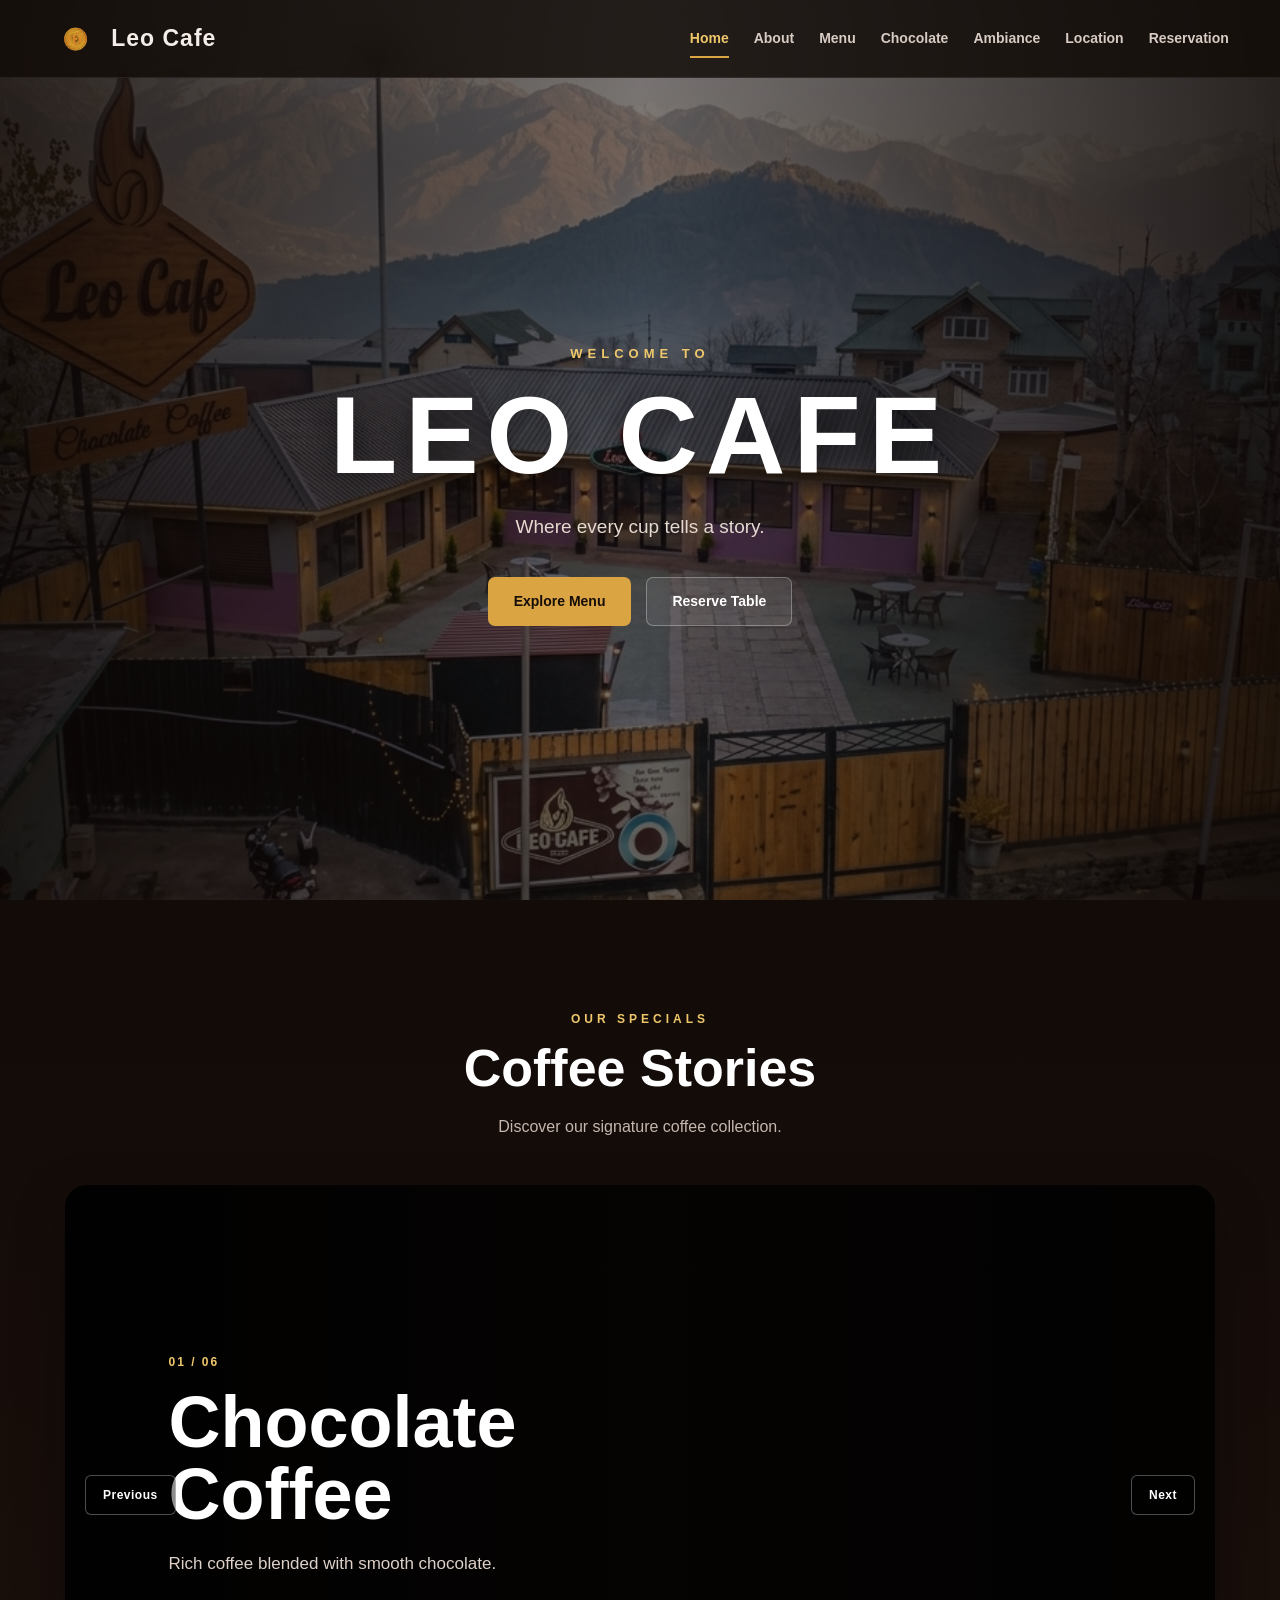
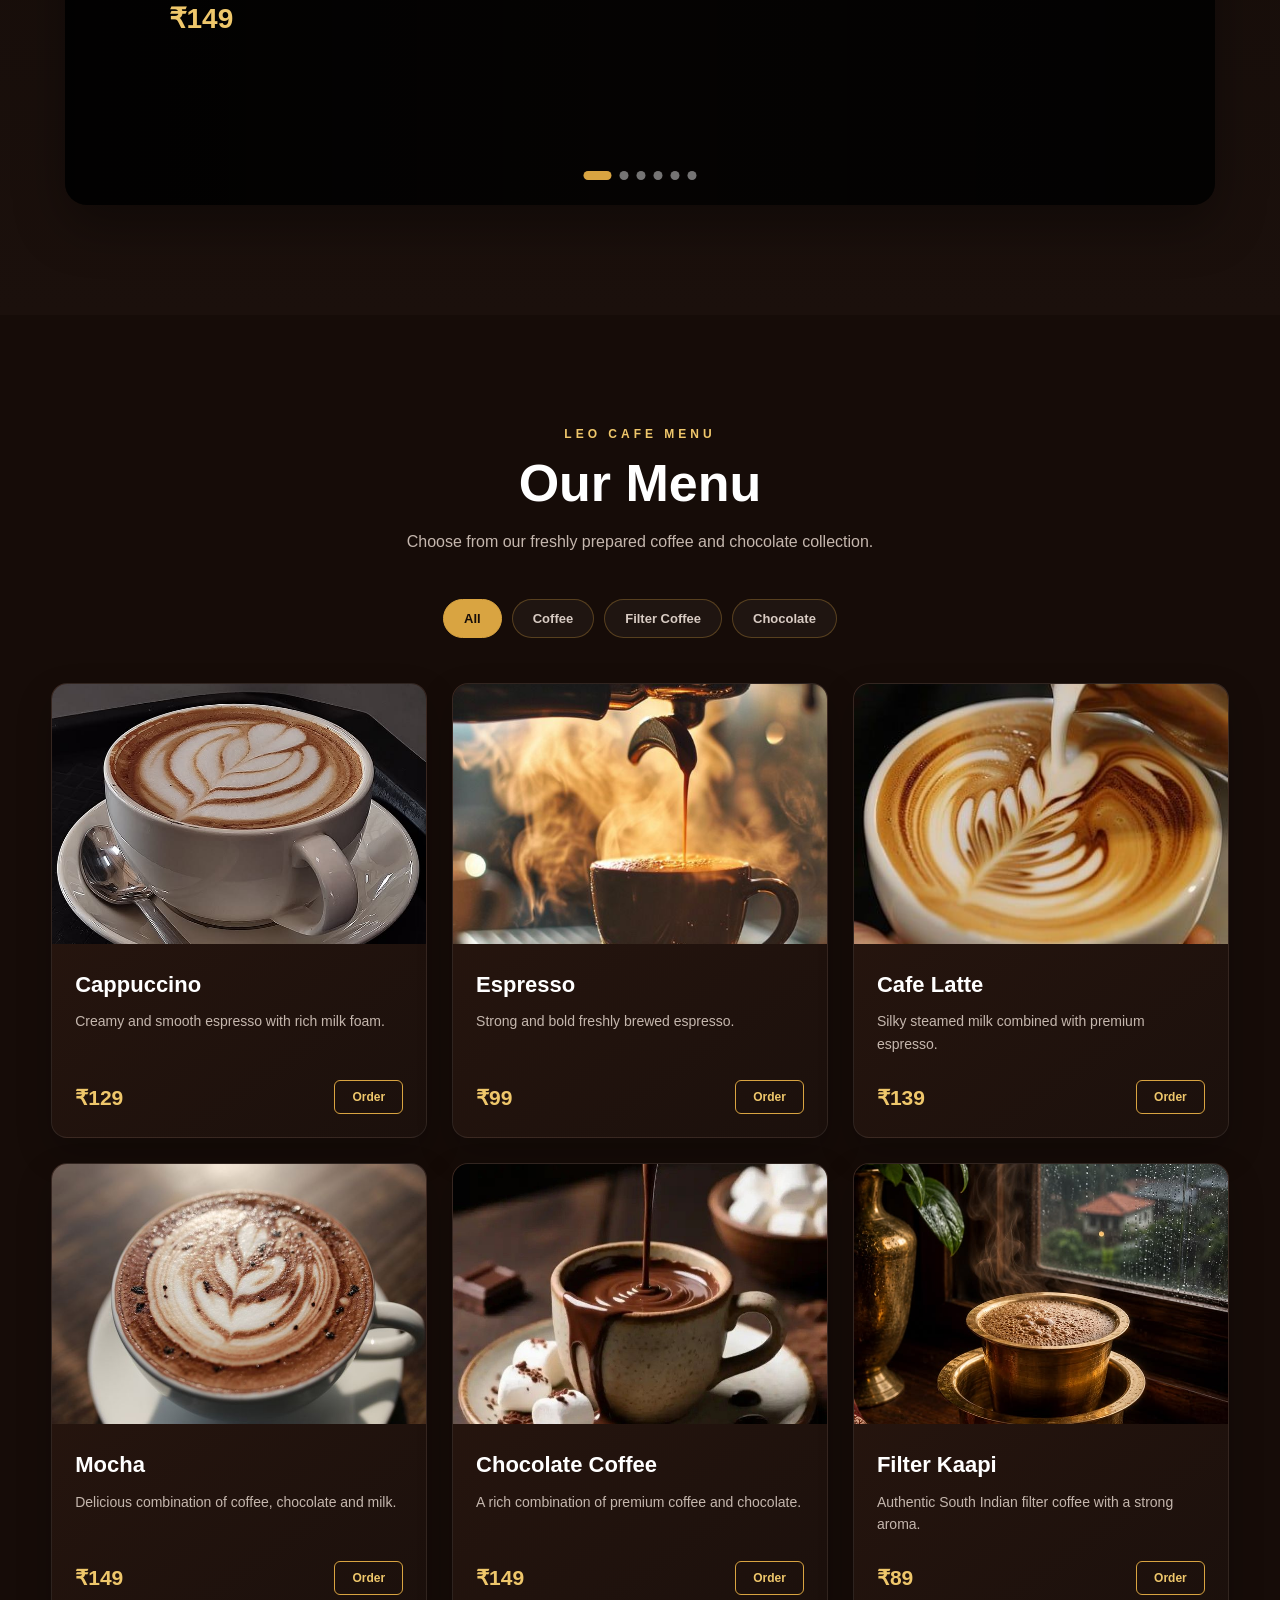
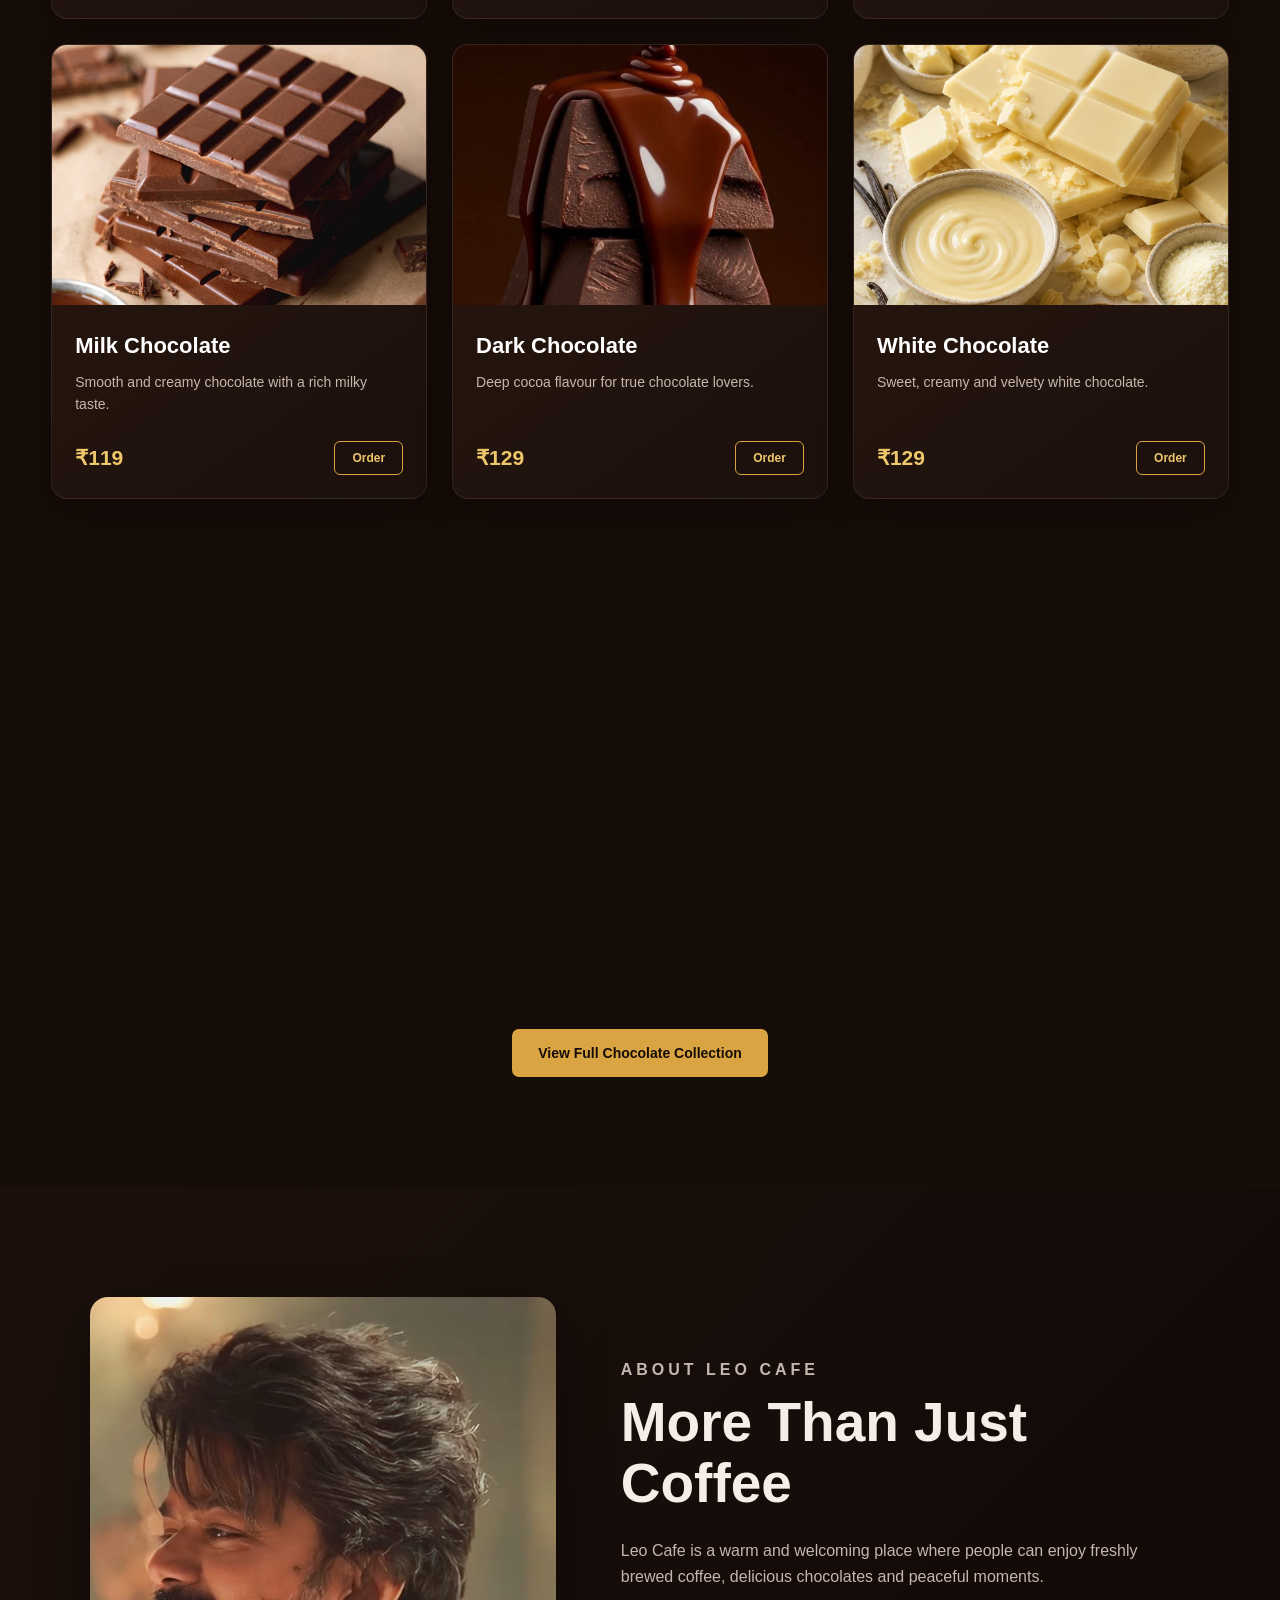
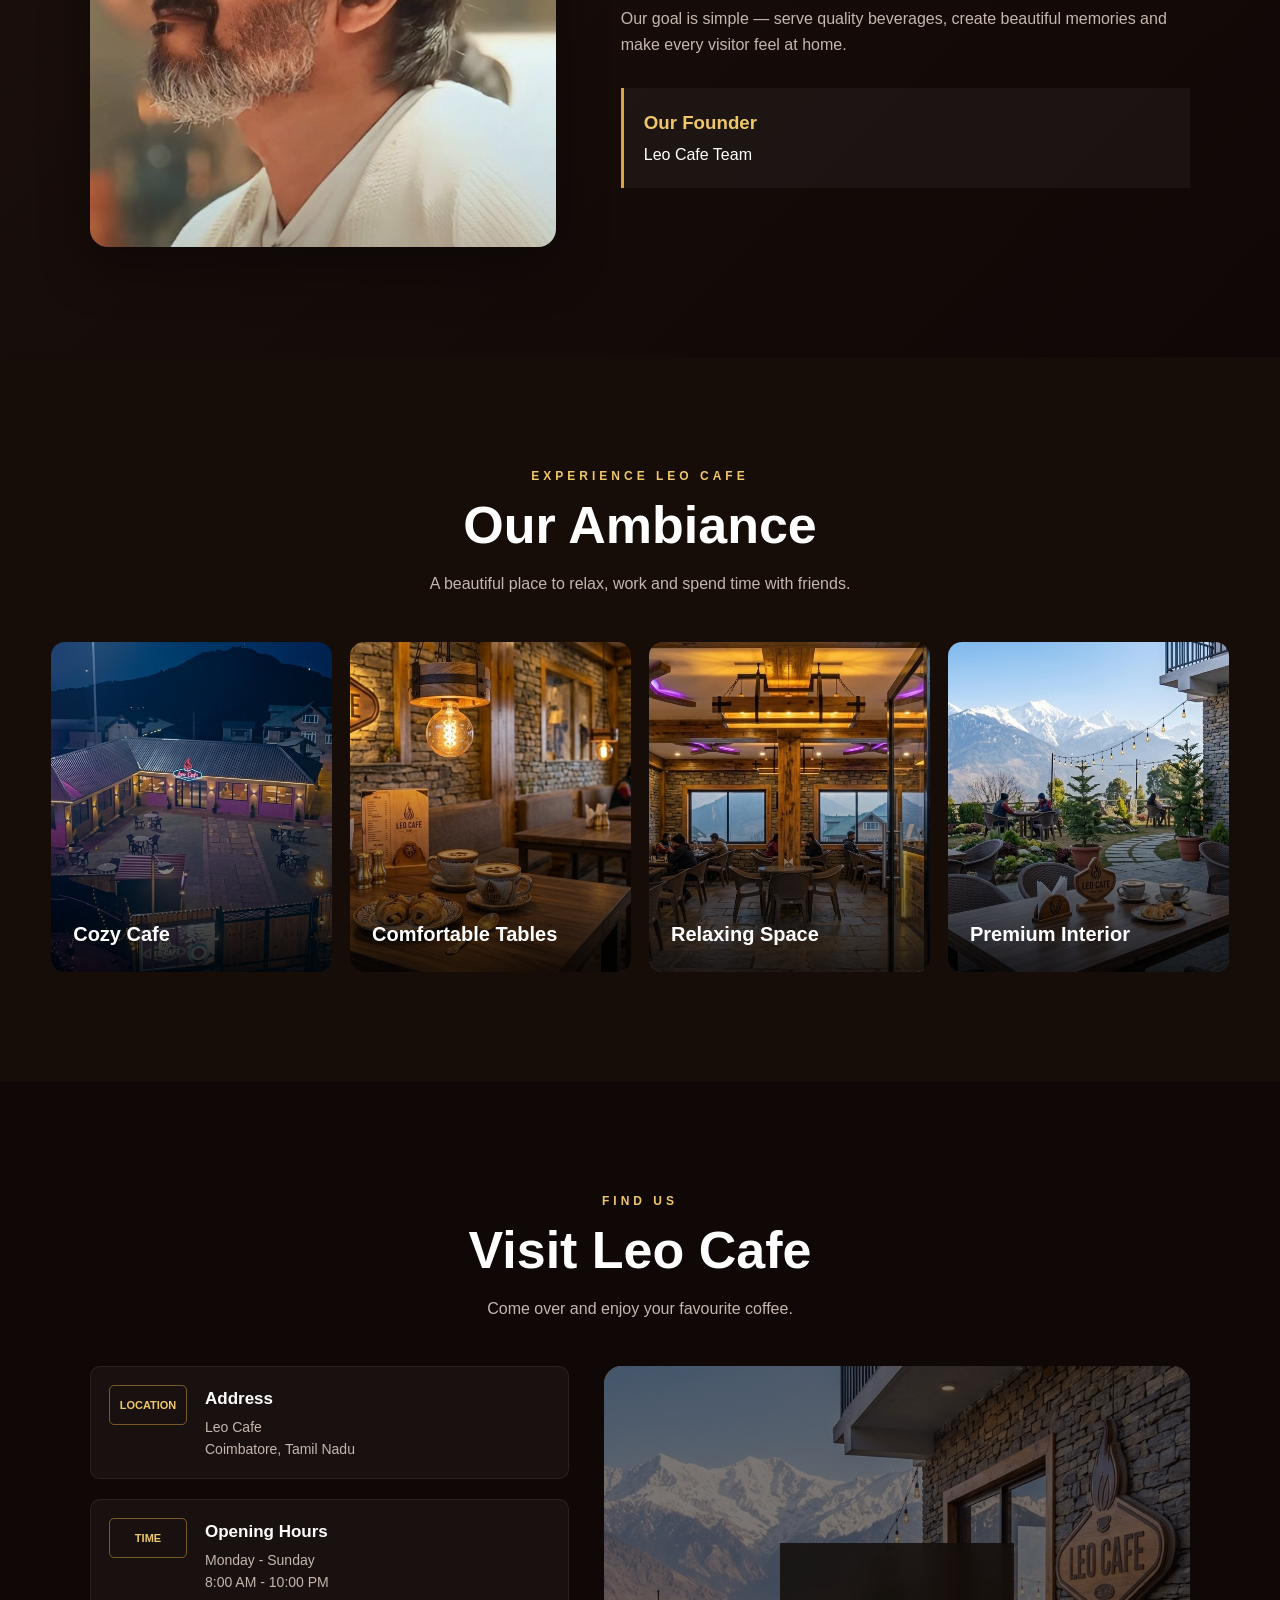
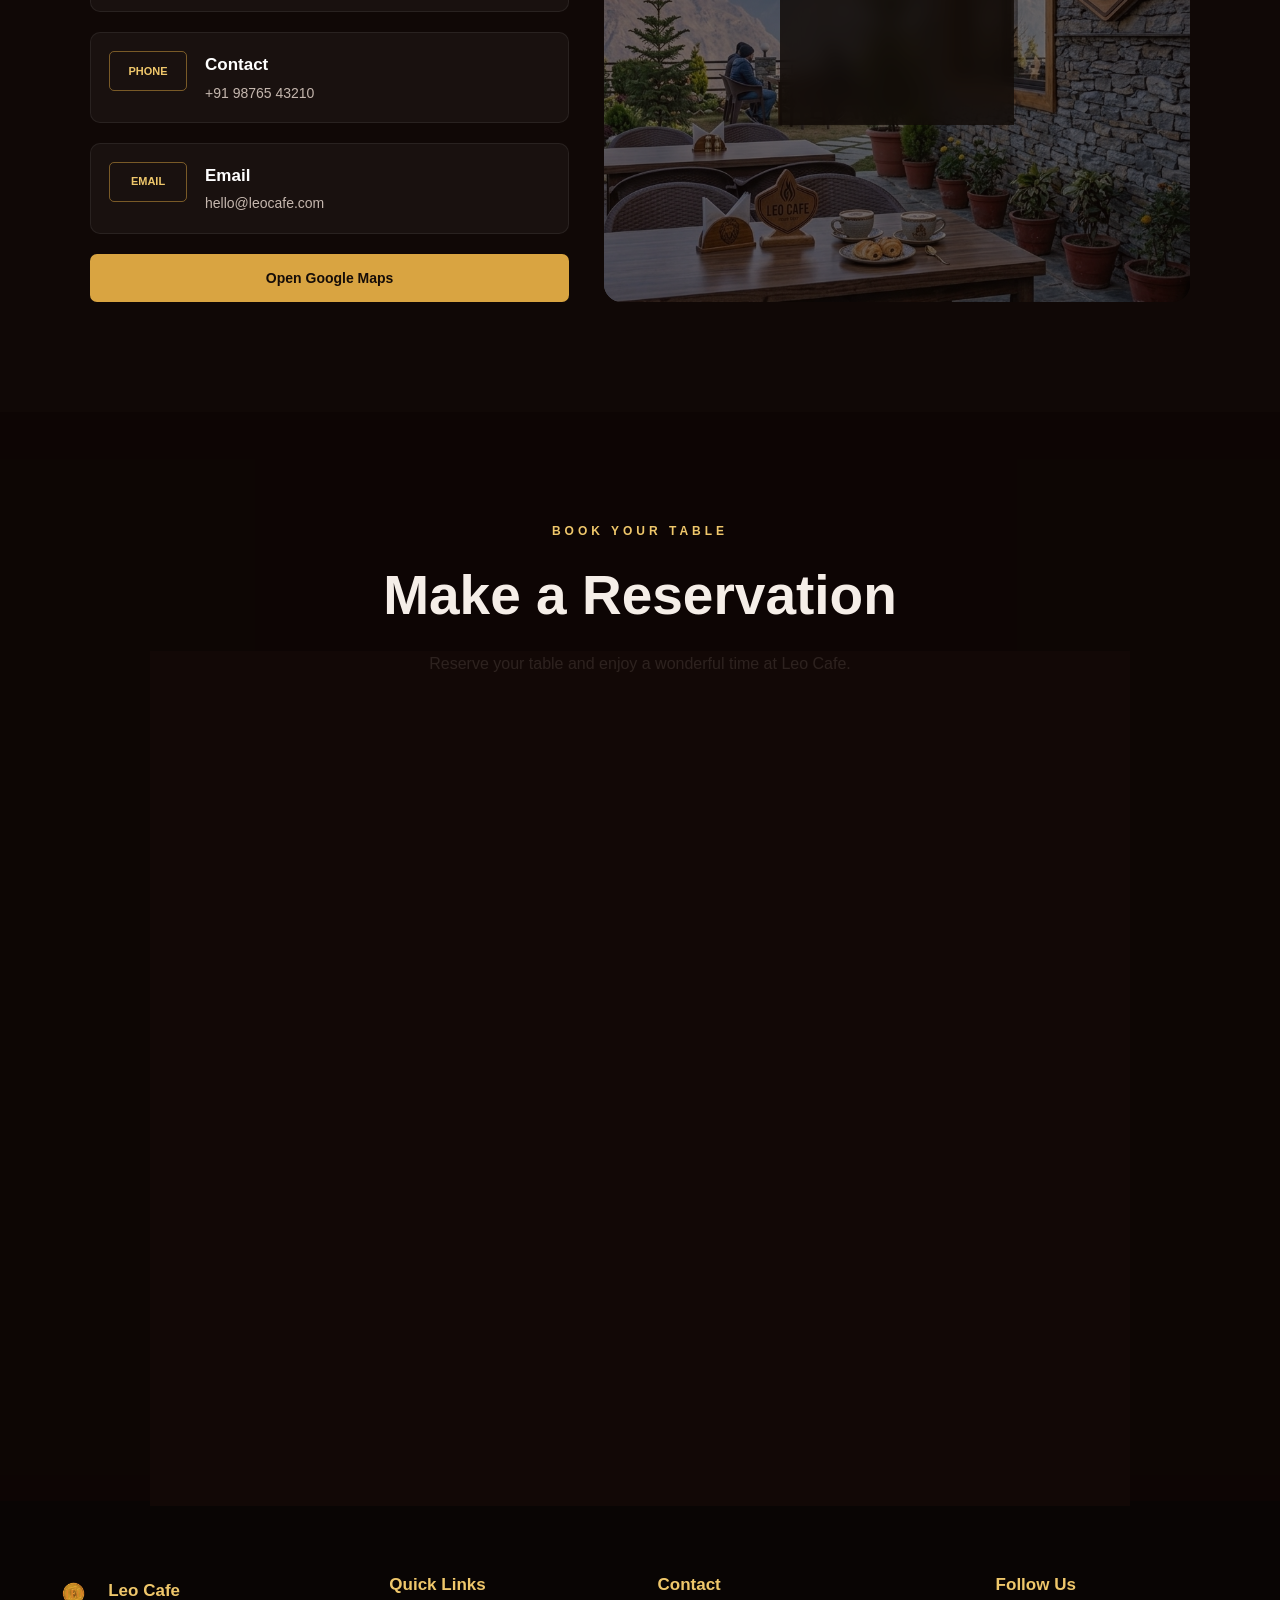
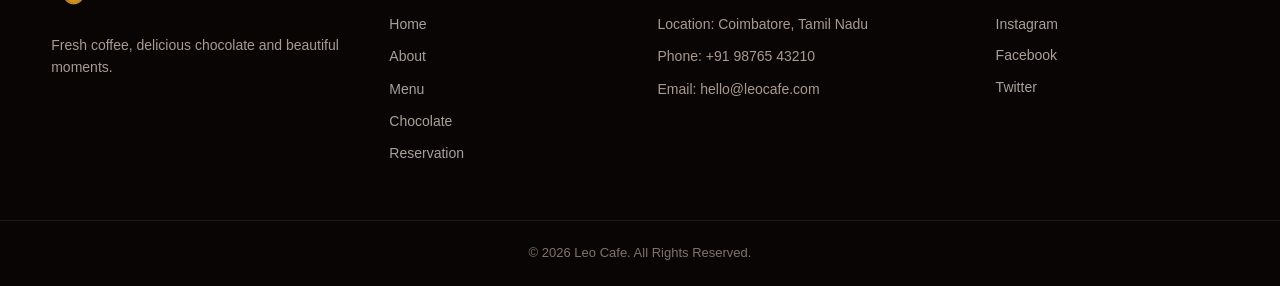
<file: index.html>
<!DOCTYPE html>
<html lang="en">
<head>
    <meta charset="UTF-8">
    <meta name="viewport" content="width=device-width, initial-scale=1.0">

    <title>Leo Cafe | Coffee & Chocolate</title>
    <link rel="stylesheet" href="css/style.css">
</head>

<body>

<!-- ================= PRELOADER ================= -->
<div id="preloader">
    <div class="coffee-loader">
        COFFEE
    </div>
    <p>Brewing your experience...</p>
</div>


<!-- ================= NAVBAR ================= -->
<header class="navbar">

    <div class="nav-container">

        <a href="#home" class="logo">
            <img src="images/owner/logo.png" alt="Leo Cafe Logo">
            <span>Leo Cafe</span>
        </a>

        <nav class="nav-menu" id="navMenu">

            <a href="#home" class="nav-link active">
                Home
            </a>

            <a href="#about" class="nav-link">
                About
            </a>

            <a href="#menu" class="nav-link">
                Menu
            </a>

            <a href="chocolate.html" class="nav-link">
                Chocolate
            </a>

            <a href="#ambiance" class="nav-link">
                Ambiance
            </a>

            <a href="#location" class="nav-link">
                Location
            </a>

            <a href="#reservation" class="nav-link">
                Reservation
            </a>

        </nav>

        <button class="mobile-menu-btn" id="mobileMenuBtn" type="button">
            MENU
        </button>

    </div>

</header>


<!-- ================= HERO ================= -->
<section class="hero" id="home">

    <div class="hero-overlay"></div>

    <div class="hero-content">

        <p class="hero-subtitle">
            WELCOME TO
        </p>

        <h1>
            LEO CAFE
        </h1>

        <p>
            Where every cup tells a story.
        </p>

        <div class="hero-buttons">

            <a href="#menu" class="btn primary-btn">
                Explore Menu
            </a>

            <a href="#reservation" class="btn secondary-btn">
                Reserve Table
            </a>

        </div>

    </div>

</section>


<!-- ================= COFFEE SLIDER ================= -->
<section class="coffee-slider-section" id="coffee-showcase">

    <div class="section-heading">

        <p class="section-subtitle">
            OUR SPECIALS
        </p>

        <h2>
            Coffee Stories
        </h2>

        <p>
            Discover our signature coffee collection.
        </p>

    </div>


    <div class="coffee-slider" id="coffeeSlider">


        <!-- SLIDE 1 -->
        <div class="coffee-slide active">

            <video
                class="slide-video"
                muted
                loop
                playsinline
            >
                <source
                    src="images/background/chocolate.mp4"
                    type="video/mp4"
                >
            </video>

            <div class="slide-overlay"></div>

            <div class="slide-content">

                <span class="slide-number">
                    01 / 06
                </span>

                <h2>
                    Chocolate Coffee
                </h2>

                <p>
                    Rich coffee blended with smooth chocolate.
                </p>

                <strong>
                    ₹149
                </strong>

            </div>

        </div>


        <!-- SLIDE 2 -->
        <div class="coffee-slide">

            <video
                class="slide-video"
                muted
                loop
                playsinline
            >
                <source
                    src="images/background/cappuccino.mp4"
                    type="video/mp4"
                >
            </video>

            <div class="slide-overlay"></div>

            <div class="slide-content">

                <span class="slide-number">
                    02 / 06
                </span>

                <h2>
                    Cappuccino
                </h2>

                <p>
                    Perfect espresso topped with creamy milk foam.
                </p>

                <strong>
                    ₹129
                </strong>

            </div>

        </div>


        <!-- SLIDE 3 -->
        <div class="coffee-slide">

            <video
                class="slide-video"
                muted
                loop
                playsinline
            >
                <source
                    src="images/background/espresso.mp4"
                    type="video/mp4"
                >
            </video>

            <div class="slide-overlay"></div>

            <div class="slide-content">

                <span class="slide-number">
                    03 / 06
                </span>

                <h2>
                    Espresso
                </h2>

                <p>
                    Strong, bold and freshly brewed.
                </p>

                <strong>
                    ₹99
                </strong>

            </div>

        </div>


        <!-- SLIDE 4 -->
        <div class="coffee-slide">

            <video
                class="slide-video"
                muted
                loop
                playsinline
            >
                <source
                    src="images/background/latte.mp4"
                    type="video/mp4"
                >
            </video>

            <div class="slide-overlay"></div>

            <div class="slide-content">

                <span class="slide-number">
                    04 / 06
                </span>

                <h2>
                    Cafe Latte
                </h2>

                <p>
                    Smooth espresso with silky steamed milk.
                </p>

                <strong>
                    ₹139
                </strong>

            </div>

        </div>


        <!-- SLIDE 5 -->
        <div class="coffee-slide">

            <video
                class="slide-video"
                muted
                loop
                playsinline
            >
                <source
                    src="images/background/mocha.mp4"
                    type="video/mp4"
                >
            </video>

            <div class="slide-overlay"></div>

            <div class="slide-content">

                <span class="slide-number">
                    05 / 06
                </span>

                <h2>
                    Mocha
                </h2>

                <p>
                    Espresso, chocolate and milk in one delicious cup.
                </p>

                <strong>
                    ₹149
                </strong>

            </div>

        </div>


        <!-- SLIDE 6 - FILTER COFFEE -->
        <div class="coffee-slide">

            <video
                class="slide-video"
                muted
                loop
                playsinline
            >
                <source
                    src="images/background/filter-kaapi.mp4"
                    type="video/mp4"
                >
            </video>

            <div class="slide-overlay"></div>

            <div class="slide-content">

                <span class="slide-number">
                    06 / 06
                </span>

                <h2>
                    Filter Kaapi
                </h2>

                <p>
                    Traditional South Indian filter coffee with rich aroma.
                </p>

                <strong>
                    ₹89
                </strong>

            </div>

        </div>


        <!-- SLIDER BUTTONS -->
        <button
            class="slider-btn prev-btn"
            id="prevBtn"
            type="button"
        >
            Previous
        </button>

        <button
            class="slider-btn next-btn"
            id="nextBtn"
            type="button"
        >
            Next
        </button>


        <!-- DOTS -->
        <div class="slider-dots" id="sliderDots">

            <button class="dot active" type="button"></button>
            <button class="dot" type="button"></button>
            <button class="dot" type="button"></button>
            <button class="dot" type="button"></button>
            <button class="dot" type="button"></button>
            <button class="dot" type="button"></button>

        </div>

    </div>

</section>


<!-- ================= MENU ================= -->
<section class="menu-section" id="menu">

    <div class="section-heading">

        <p class="section-subtitle">
            LEO CAFE MENU
        </p>

        <h2>
            Our Menu
        </h2>

        <p>
            Choose from our freshly prepared coffee and chocolate collection.
        </p>

    </div>


    <!-- MENU FILTER -->
    <div class="menu-filters">

        <button
            class="filter-btn active"
            data-filter="all"
            type="button"
        >
            All
        </button>

        <button
            class="filter-btn"
            data-filter="coffee"
            type="button"
        >
            Coffee
        </button>

        <button
            class="filter-btn"
            data-filter="filter-coffee"
            type="button"
        >
            Filter Coffee
        </button>

        <button
            class="filter-btn"
            data-filter="chocolate"
            type="button"
        >
            Chocolate
        </button>

    </div>


    <div class="coffee-grid" id="menuGrid">


        <!-- ================= COFFEE 1 ================= -->
        <div
            class="coffee-card menu-item"
            data-category="coffee"
        >

            <div class="coffee-image">

                <img
                    src="images/coffee/cappuccino.jpg"
                    alt="Cappuccino"
                >

            </div>

            <div class="coffee-info">

                <h3>
                    Cappuccino
                </h3>

                <p>
                    Creamy and smooth espresso with rich milk foam.
                </p>

                <div class="coffee-bottom">

                    <span>
                        ₹129
                    </span>

                    <button
                        class="order-btn"
                        type="button"
                    >
                        Order
                    </button>

                </div>

            </div>

        </div>


        <!-- ================= COFFEE 2 ================= -->
        <div
            class="coffee-card menu-item"
            data-category="coffee"
        >

            <div class="coffee-image">

                <img
                    src="images/coffee/espresso.jpg"
                    alt="Espresso"
                >

            </div>

            <div class="coffee-info">

                <h3>
                    Espresso
                </h3>

                <p>
                    Strong and bold freshly brewed espresso.
                </p>

                <div class="coffee-bottom">

                    <span>
                        ₹99
                    </span>

                    <button
                        class="order-btn"
                        type="button"
                    >
                        Order
                    </button>

                </div>

            </div>

        </div>


        <!-- ================= COFFEE 3 ================= -->
        <div
            class="coffee-card menu-item"
            data-category="coffee"
        >

            <div class="coffee-image">

                <img
                    src="images/coffee/latte.jpg"
                    alt="Cafe Latte"
                >

            </div>

            <div class="coffee-info">

                <h3>
                    Cafe Latte
                </h3>

                <p>
                    Silky steamed milk combined with premium espresso.
                </p>

                <div class="coffee-bottom">

                    <span>
                        ₹139
                    </span>

                    <button
                        class="order-btn"
                        type="button"
                    >
                        Order
                    </button>

                </div>

            </div>

        </div>


        <!-- ================= COFFEE 4 ================= -->
        <div
            class="coffee-card menu-item"
            data-category="coffee"
        >

            <div class="coffee-image">

                <img
                    src="images/coffee/mocha.jpg"
                    alt="Mocha"
                >

            </div>

            <div class="coffee-info">

                <h3>
                    Mocha
                </h3>

                <p>
                    Delicious combination of coffee, chocolate and milk.
                </p>

                <div class="coffee-bottom">

                    <span>
                        ₹149
                    </span>

                    <button
                        class="order-btn"
                        type="button"
                    >
                        Order
                    </button>

                </div>

            </div>

        </div>


        <!-- ================= COFFEE 5 ================= -->
        <div
            class="coffee-card menu-item"
            data-category="coffee"
        >

            <div class="coffee-image">

                <img
                    src="images/coffee/chocolate-coffee.jpg"
                    alt="Chocolate Coffee"
                >

            </div>

            <div class="coffee-info">

                <h3>
                    Chocolate Coffee
                </h3>

                <p>
                    A rich combination of premium coffee and chocolate.
                </p>

                <div class="coffee-bottom">

                    <span>
                        ₹149
                    </span>

                    <button
                        class="order-btn"
                        type="button"
                    >
                        Order
                    </button>

                </div>

            </div>

        </div>


        <!-- ================= FILTER COFFEE ================= -->
        <div
            class="coffee-card menu-item"
            data-category="filter-coffee"
        >

            <div class="coffee-image">

                <img
                    src="images/coffee/filter-kaapi.jpg"
                    alt="Filter Kaapi"
                >

            </div>

            <div class="coffee-info">

                <h3>
                    Filter Kaapi
                </h3>

                <p>
                    Authentic South Indian filter coffee with a strong aroma.
                </p>

                <div class="coffee-bottom">

                    <span>
                        ₹89
                    </span>

                    <button
                        class="order-btn"
                        type="button"
                    >
                        Order
                    </button>

                </div>

            </div>

        </div>


        <!-- ================= CHOCOLATE 1 ================= -->
        <div
            class="coffee-card menu-item"
            data-category="chocolate"
        >

            <div class="coffee-image">

                <img
                    src="images/chocolate/milk-chocolate.jpg"
                    alt="Milk Chocolate"
                >

            </div>

            <div class="coffee-info">

                <h3>
                    Milk Chocolate
                </h3>

                <p>
                    Smooth and creamy chocolate with a rich milky taste.
                </p>

                <div class="coffee-bottom">

                    <span>
                        ₹119
                    </span>

                    <button
                        class="order-btn"
                        type="button"
                    >
                        Order
                    </button>

                </div>

            </div>

        </div>


        <!-- ================= CHOCOLATE 2 ================= -->
        <div
            class="coffee-card menu-item"
            data-category="chocolate"
        >

            <div class="coffee-image">

                <img
                    src="images/chocolate/dark-chocolate.jpg"
                    alt="Dark Chocolate"
                >

            </div>

            <div class="coffee-info">

                <h3>
                    Dark Chocolate
                </h3>

                <p>
                    Deep cocoa flavour for true chocolate lovers.
                </p>

                <div class="coffee-bottom">

                    <span>
                        ₹129
                    </span>

                    <button
                        class="order-btn"
                        type="button"
                    >
                        Order
                    </button>

                </div>

            </div>

        </div>


        <!-- ================= CHOCOLATE 3 ================= -->
        <div
            class="coffee-card menu-item"
            data-category="chocolate"
        >

            <div class="coffee-image">

                <img
                    src="images/chocolate/white-chocolate.jpg"
                    alt="White Chocolate"
                >

            </div>

            <div class="coffee-info">

                <h3>
                    White Chocolate
                </h3>

                <p>
                    Sweet, creamy and velvety white chocolate.
                </p>

                <div class="coffee-bottom">

                    <span>
                        ₹129
                    </span>

                    <button
                        class="order-btn"
                        type="button"
                    >
                        Order
                    </button>

                </div>

            </div>

        </div>


        <!-- ================= CHOCOLATE 4 ================= -->
        <div
            class="coffee-card menu-item"
            data-category="chocolate"
        >

            <div class="coffee-image">

                <img
                    src="images/chocolate/caramel-chocolate.jpg"
                    alt="Caramel Chocolate"
                >

            </div>

            <div class="coffee-info">

                <h3>
                    Caramel Chocolate
                </h3>

                <p>
                    Rich chocolate combined with smooth caramel.
                </p>

                <div class="coffee-bottom">

                    <span>
                        ₹139
                    </span>

                    <button
                        class="order-btn"
                        type="button"
                    >
                        Order
                    </button>

                </div>

            </div>

        </div>


        <!-- ================= CHOCOLATE 5 ================= -->
        <div
            class="coffee-card menu-item"
            data-category="chocolate"
        >

            <div class="coffee-image">

                <img
                    src="images/chocolate/hazelnut-chocolate.jpg"
                    alt="Hazelnut Chocolate"
                >

            </div>

            <div class="coffee-info">

                <h3>
                    Hazelnut Chocolate
                </h3>

                <p>
                    Creamy chocolate with a delicious roasted hazelnut flavour.
                </p>

                <div class="coffee-bottom">

                    <span>
                        ₹149
                    </span>

                    <button
                        class="order-btn"
                        type="button"
                    >
                        Order
                    </button>

                </div>

            </div>

        </div>


        <!-- ================= CHOCOLATE 6 ================= -->
        <div
            class="coffee-card menu-item"
            data-category="chocolate"
        >

            <div class="coffee-image">

                <img
                    src="images/chocolate/strawberry-chocolate.jpg"
                    alt="Strawberry Chocolate"
                >

            </div>

            <div class="coffee-info">

                <h3>
                    Strawberry Chocolate
                </h3>

                <p>
                    Sweet strawberry flavour blended with smooth chocolate.
                </p>

                <div class="coffee-bottom">

                    <span>
                        ₹149
                    </span>

                    <button
                        class="order-btn"
                        type="button"
                    >
                        Order
                    </button>

                </div>

            </div>

        </div>

    </div>


    <!-- CHOCOLATE PAGE LINK -->
    <div class="menu-more">

        <a
            href="chocolate.html"
            class="btn primary-btn"
        >
            View Full Chocolate Collection
        </a>

    </div>

</section>


<!-- ================= ABOUT ================= -->
<section class="about-section" id="about">

    <div class="about-container">

        <div class="about-image">

            <img
                src="images/owner/owner.jpg"
                alt="Leo Cafe Owner"
            >

        </div>


        <div class="about-content">

            <p class="section-subtitle">
                ABOUT LEO CAFE
            </p>

            <h2>
                More Than Just Coffee
            </h2>

            <p>
                Leo Cafe is a warm and welcoming place where people
                can enjoy freshly brewed coffee, delicious chocolates
                and peaceful moments.
            </p>

            <p>
                Our goal is simple — serve quality beverages,
                create beautiful memories and make every visitor
                feel at home.
            </p>

            <div class="owner-details">

                <h3>
                    Our Founder
                </h3>

                <p>
                    Leo Cafe Team
                </p>

            </div>

        </div>

    </div>

</section>


<!-- ================= AMBIANCE ================= -->
<section class="ambiance-section" id="ambiance">

    <div class="section-heading">

        <p class="section-subtitle">
            EXPERIENCE LEO CAFE
        </p>

        <h2>
            Our Ambiance
        </h2>

        <p>
            A beautiful place to relax, work and spend time with friends.
        </p>

    </div>


    <div class="ambiance-grid">

        <div class="ambiance-card">

            <img
                src="images/ambiance/cafe1.jpg"
                alt="Cafe Ambiance"
            >

            <div class="ambiance-overlay">
                <h3>
                    Cozy Cafe
                </h3>
            </div>

        </div>


        <div class="ambiance-card">

            <img
                src="images/ambiance/table1.jpg"
                alt="Cafe Table"
            >

            <div class="ambiance-overlay">
                <h3>
                    Comfortable Tables
                </h3>
            </div>

        </div>


        <div class="ambiance-card">

            <img
                src="images/ambiance/table2.jpg"
                alt="Cafe Seating"
            >

            <div class="ambiance-overlay">
                <h3>
                    Relaxing Space
                </h3>
            </div>

        </div>


        <div class="ambiance-card">

            <img
                src="images/ambiance/table3.jpg"
                alt="Cafe Interior"
            >

            <div class="ambiance-overlay">
                <h3>
                    Premium Interior
                </h3>
            </div>

        </div>

    </div>

</section>


<!-- ================= LOCATION ================= -->
<section class="location-section" id="location">

    <div class="section-heading">

        <p class="section-subtitle">
            FIND US
        </p>

        <h2>
            Visit Leo Cafe
        </h2>

        <p>
            Come over and enjoy your favourite coffee.
        </p>

    </div>


    <div class="location-container">


        <div class="location-info">

            <div class="location-item">

                <div class="location-icon">
                    Location
                </div>

                <div>
                    <h3>
                        Address
                    </h3>

                    <p>
                        Leo Cafe<br>
                        Coimbatore, Tamil Nadu
                    </p>
                </div>

            </div>


            <div class="location-item">

                <div class="location-icon">
                    Time
                </div>

                <div>
                    <h3>
                        Opening Hours
                    </h3>

                    <p>
                        Monday - Sunday<br>
                        8:00 AM - 10:00 PM
                    </p>
                </div>

            </div>


            <div class="location-item">

                <div class="location-icon">
                    Phone
                </div>

                <div>
                    <h3>
                        Contact
                    </h3>

                    <p>
                        +91 98765 43210
                    </p>
                </div>

            </div>


            <div class="location-item">

                <div class="location-icon">
                    Email
                </div>

                <div>
                    <h3>
                        Email
                    </h3>

                    <p>
                        hello@leocafe.com
                    </p>
                </div>

            </div>


            <button
                class="btn primary-btn"
                type="button"
                onclick="openMap()"
            >
                Open Google Maps
            </button>

        </div>


        <div class="map-box">

            <div class="map-content">

                <div class="map-pin">
                    Location
                </div>

                <h3>
                    Leo Cafe
                </h3>

                <p>
                    Coimbatore, Tamil Nadu
                </p>

            </div>

        </div>

    </div>

</section>


<!-- ================= RESERVATION ================= -->
<section class="reservation-section" id="reservation">

    <div class="reservation-overlay"></div>

    <div class="reservation-container">

        <div class="reservation-heading">

            <p class="section-subtitle">
                BOOK YOUR TABLE
            </p>

            <h2>
                Make a Reservation
            </h2>

            <p>
                Reserve your table and enjoy a wonderful time at Leo Cafe.
            </p>

        </div>


        <form id="reservationForm" class="reservation-form">


            <div class="form-group">

                <label for="name">
                    Full Name
                </label>

                <input
                    type="text"
                    id="name"
                    name="name"
                    placeholder="Enter your name"
                    required
                >

            </div>


            <div class="form-group">

                <label for="email">
                    Email
                </label>

                <input
                    type="email"
                    id="email"
                    name="email"
                    placeholder="Enter your email"
                    required
                >

            </div>


            <div class="form-row">

                <div class="form-group">

                    <label for="date">
                        Date
                    </label>

                    <input
                        type="date"
                        id="date"
                        name="date"
                        required
                    >

                </div>


                <div class="form-group">

                    <label for="time">
                        Time
                    </label>

                    <input
                        type="time"
                        id="time"
                        name="time"
                        required
                    >

                </div>

            </div>


            <div class="form-group">

                <label for="guests">
                    Number of Guests
                </label>

                <select
                    id="guests"
                    name="guests"
                    required
                >

                    <option value="">
                        Select Guests
                    </option>

                    <option value="1">
                        1 Person
                    </option>

                    <option value="2">
                        2 People
                    </option>

                    <option value="3">
                        3 People
                    </option>

                    <option value="4">
                        4 People
                    </option>

                    <option value="5">
                        5 People
                    </option>

                    <option value="6">
                        6 People
                    </option>

                    <option value="7">
                        7 People
                    </option>

                    <option value="8">
                        8 People
                    </option>

                </select>

            </div>


            <div class="form-group">

                <label for="message">
                    Special Request
                </label>

                <textarea
                    id="message"
                    name="message"
                    rows="4"
                    placeholder="Any special requests?"
                ></textarea>

            </div>


            <button
                type="submit"
                class="btn primary-btn reservation-btn"
            >
                Reserve My Table
            </button>

        </form>

    </div>

</section>


<!-- ================= FOOTER ================= -->
<footer class="footer">

    <div class="footer-container">


        <div class="footer-column">

            <div class="footer-logo">

                <img
                    src="images/owner/logo.png"
                    alt="Leo Cafe Logo"
                >

                <h3>
                    Leo Cafe
                </h3>

            </div>

            <p>
                Fresh coffee, delicious chocolate and beautiful moments.
            </p>

        </div>


        <div class="footer-column">

            <h3>
                Quick Links
            </h3>

            <a href="#home">
                Home
            </a>

            <a href="#about">
                About
            </a>

            <a href="#menu">
                Menu
            </a>

            <a href="chocolate.html">
                Chocolate
            </a>

            <a href="#reservation">
                Reservation
            </a>

        </div>


        <div class="footer-column">

            <h3>
                Contact
            </h3>

            <p>
                Location: Coimbatore, Tamil Nadu
            </p>

            <p>
                Phone: +91 98765 43210
            </p>

            <p>
                Email: hello@leocafe.com
            </p>

        </div>


        <div class="footer-column">

            <h3>
                Follow Us
            </h3>

            <div class="social-links">

                <a href="#" aria-label="Instagram">
                    Instagram
                </a>

                <a href="#" aria-label="Facebook">
                    Facebook
                </a>

                <a href="#" aria-label="Twitter">
                    Twitter
                </a>

            </div>

        </div>

    </div>


    <div class="footer-bottom">

        <p>
            © <span id="currentYear"></span> Leo Cafe.
            All Rights Reserved.
        </p>

    </div>

</footer>


<!-- ================= NOTIFICATION ================= -->
<div
    id="notification"
    class="notification"
>
    <div class="notification-content">

        <strong id="notificationTitle">
            Leo Cafe
        </strong>

        <p id="notificationMessage">
            Welcome to Leo Cafe.
        </p>

    </div>

    <button
        id="notificationClose"
        type="button"
    >
        Close
    </button>

</div>


<!-- ================= BACK TO TOP ================= -->
<button
    id="backToTop"
    class="back-to-top"
    type="button"
>
    Top
</button>


<!-- ================= JAVASCRIPT ================= -->
<script src="js/script.js"></script>

</body>
</html>
</file>
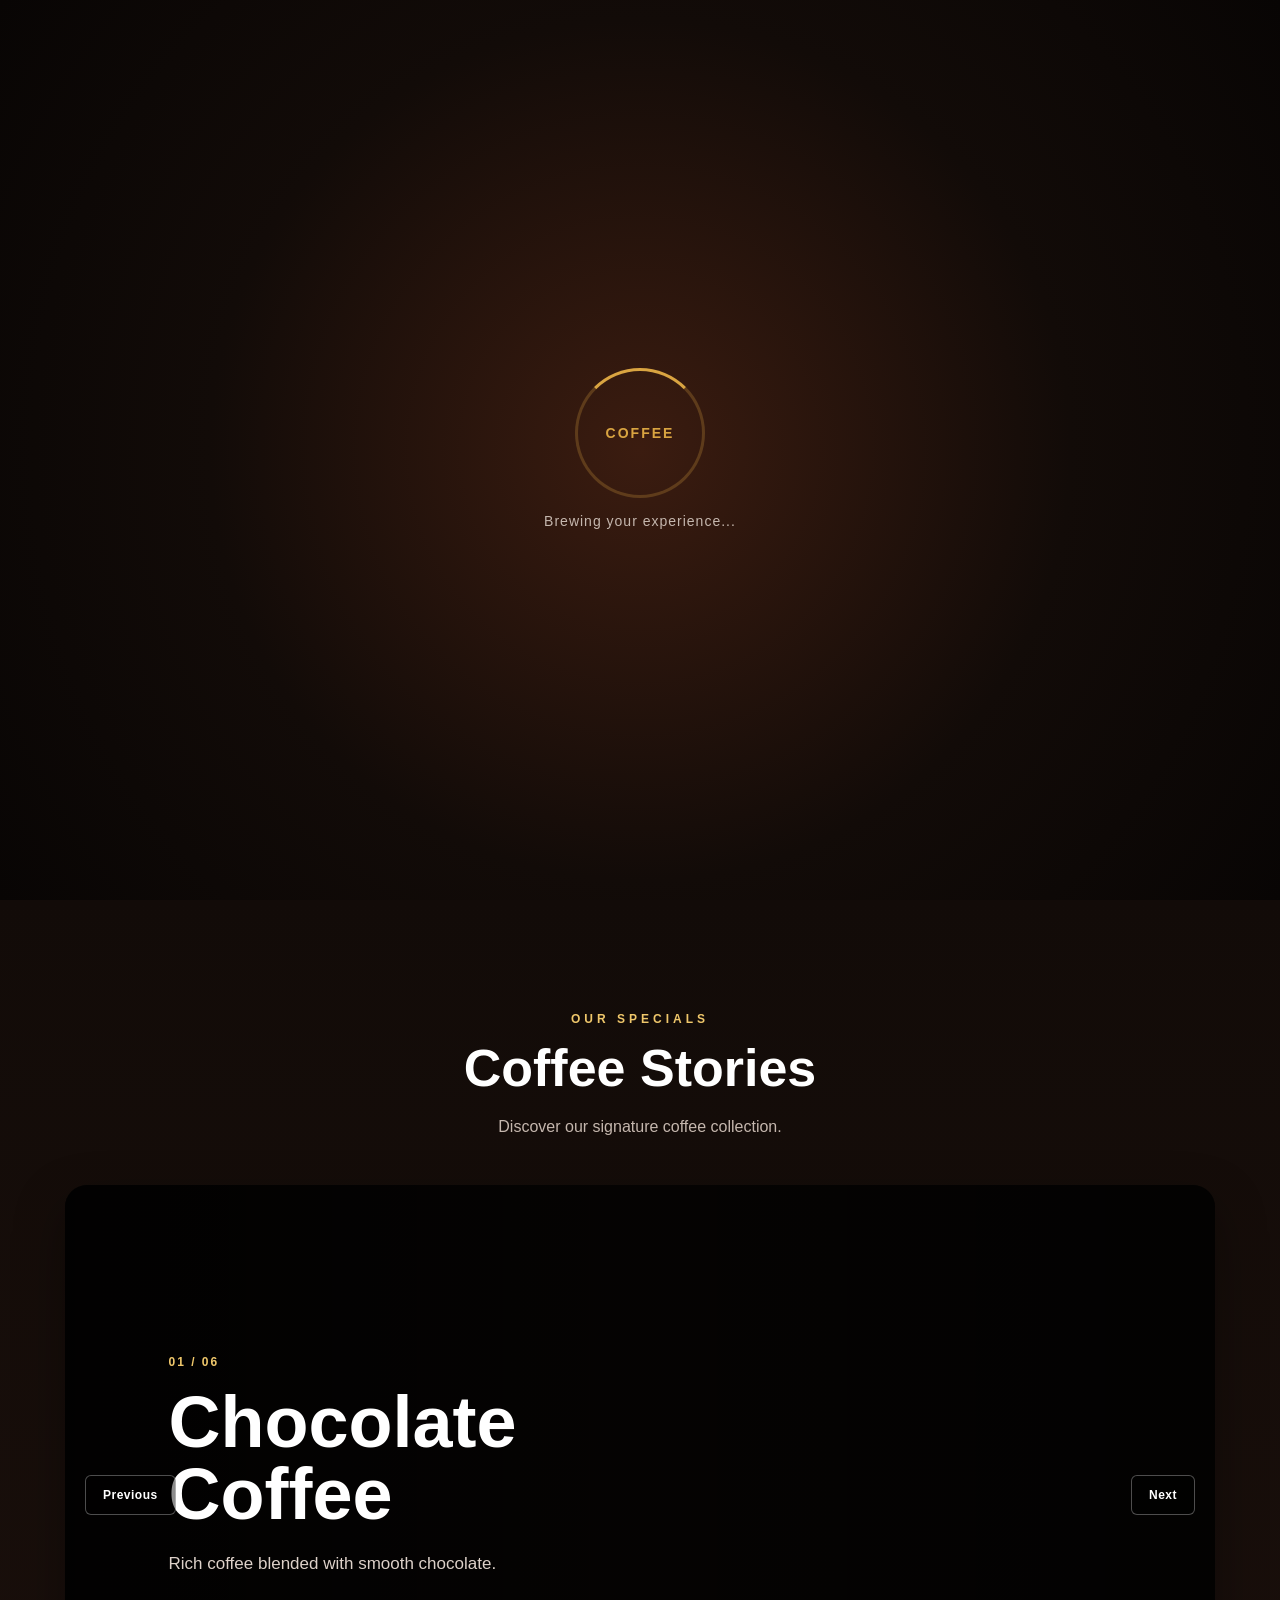
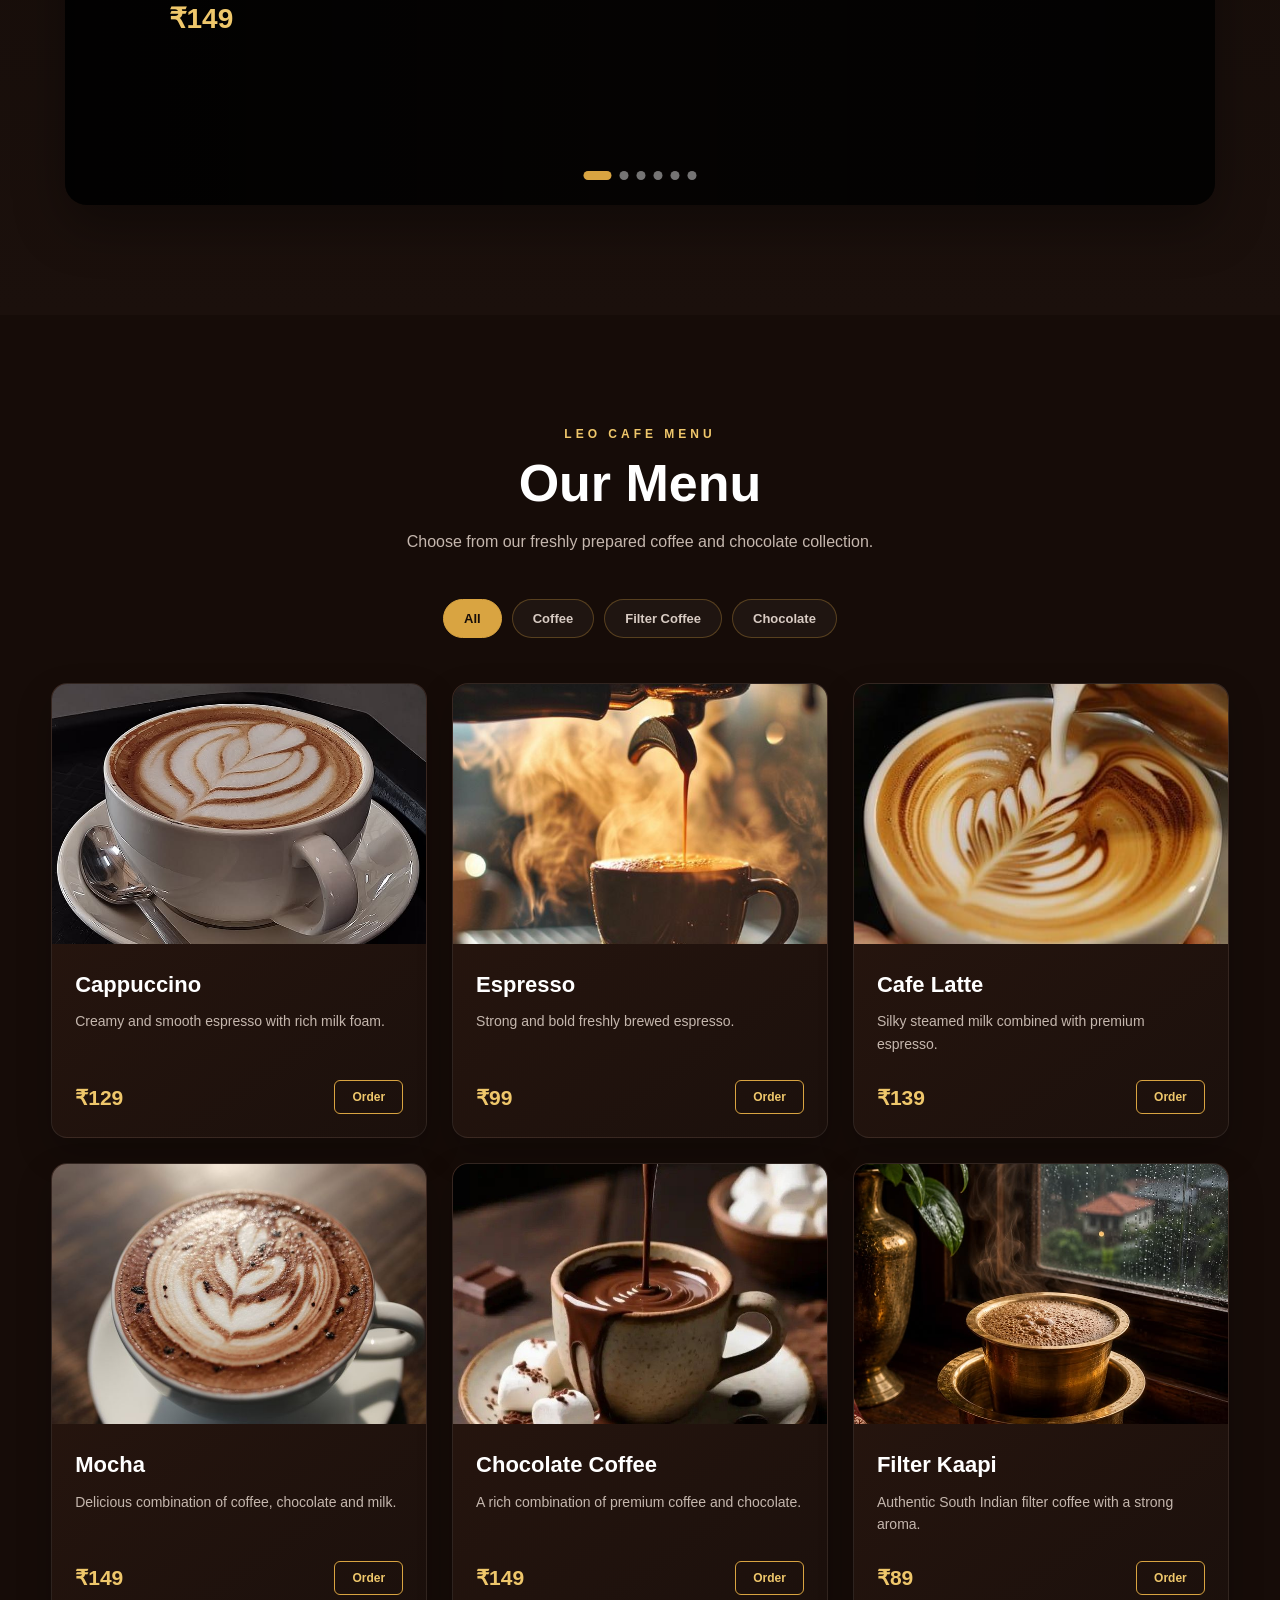
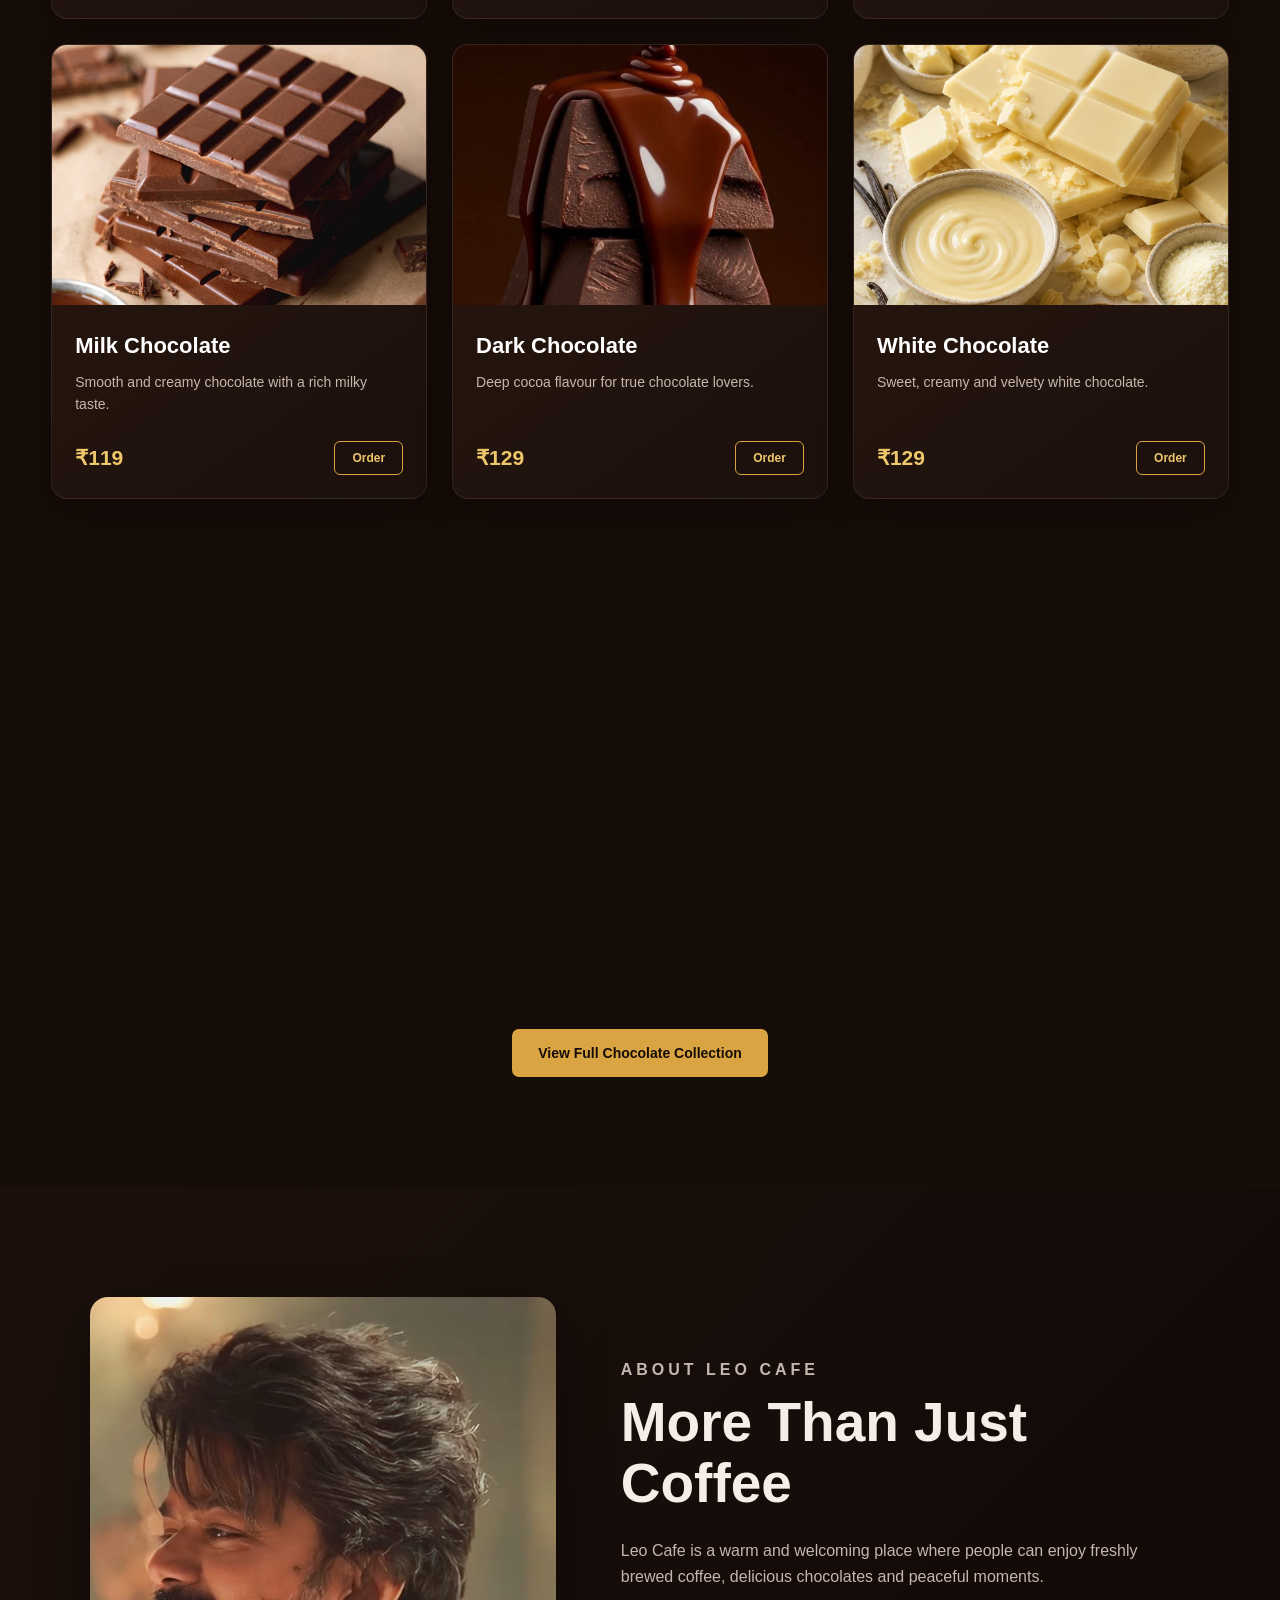
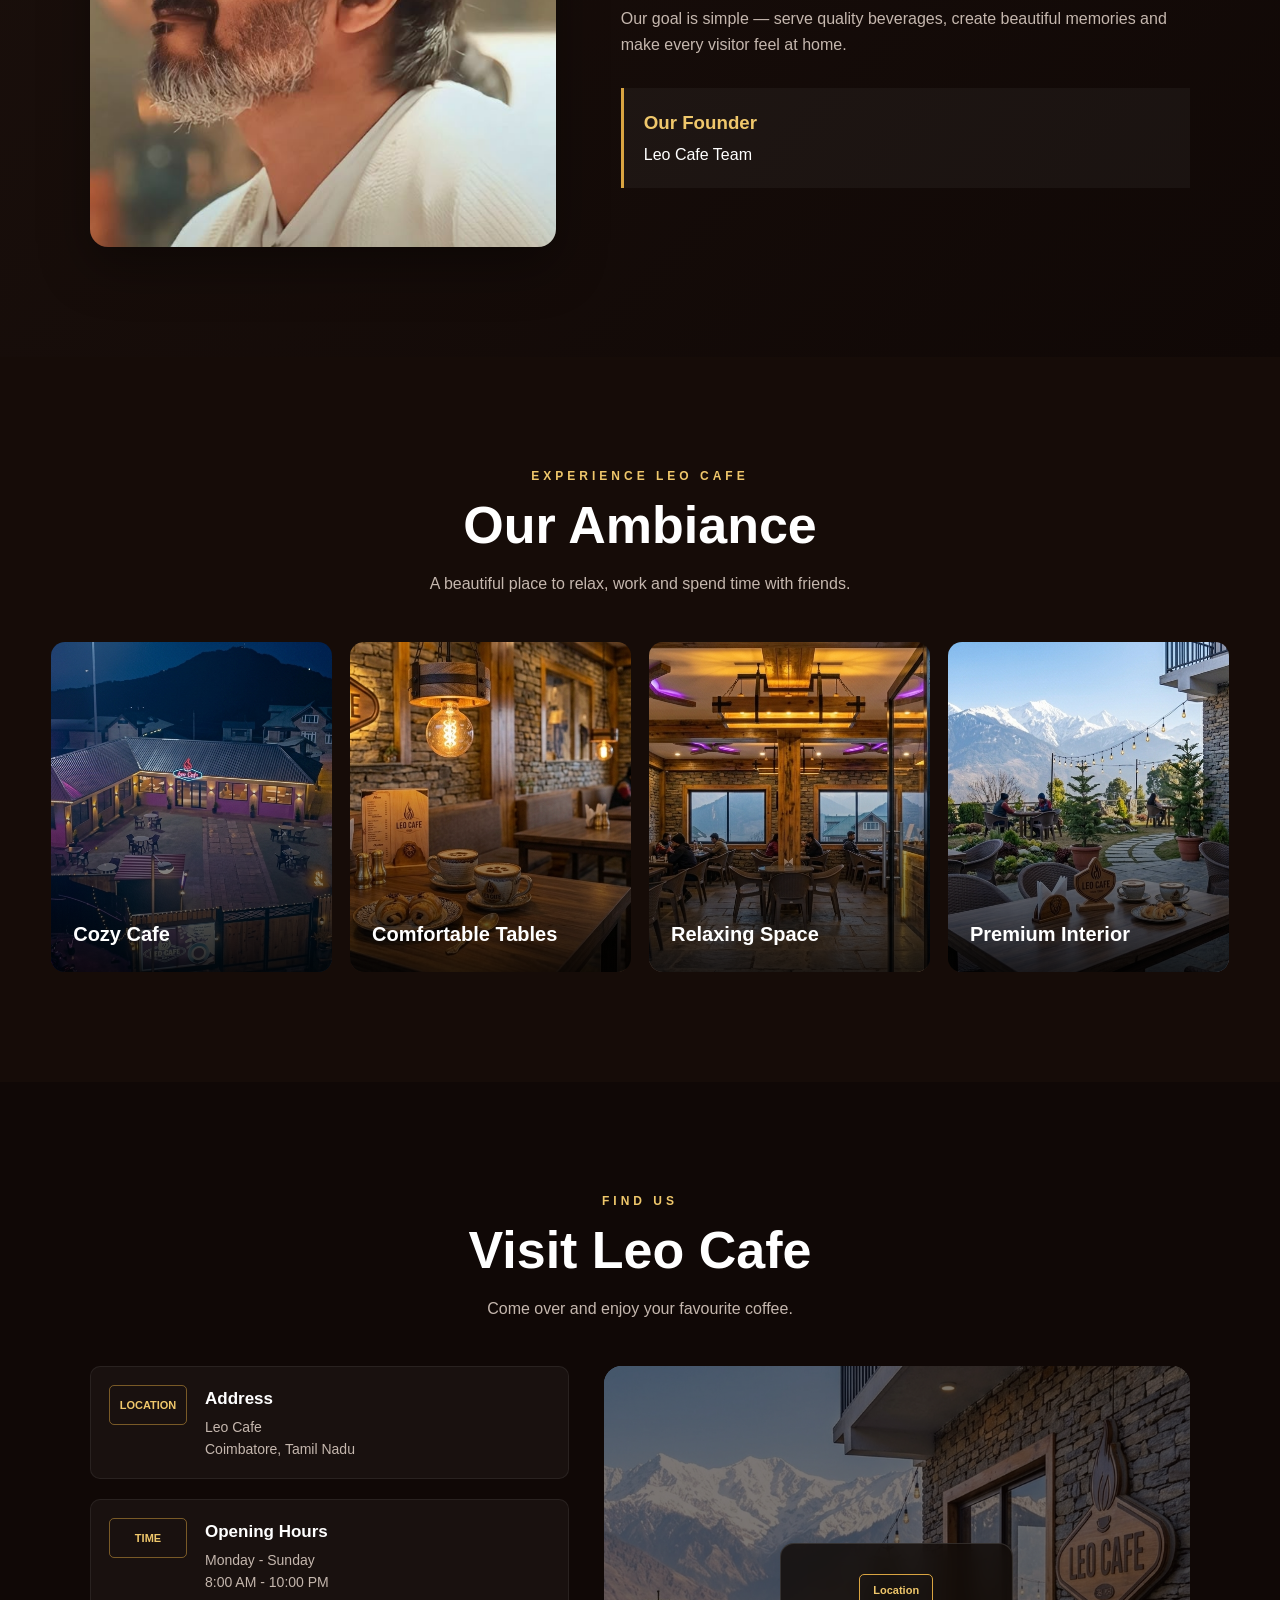
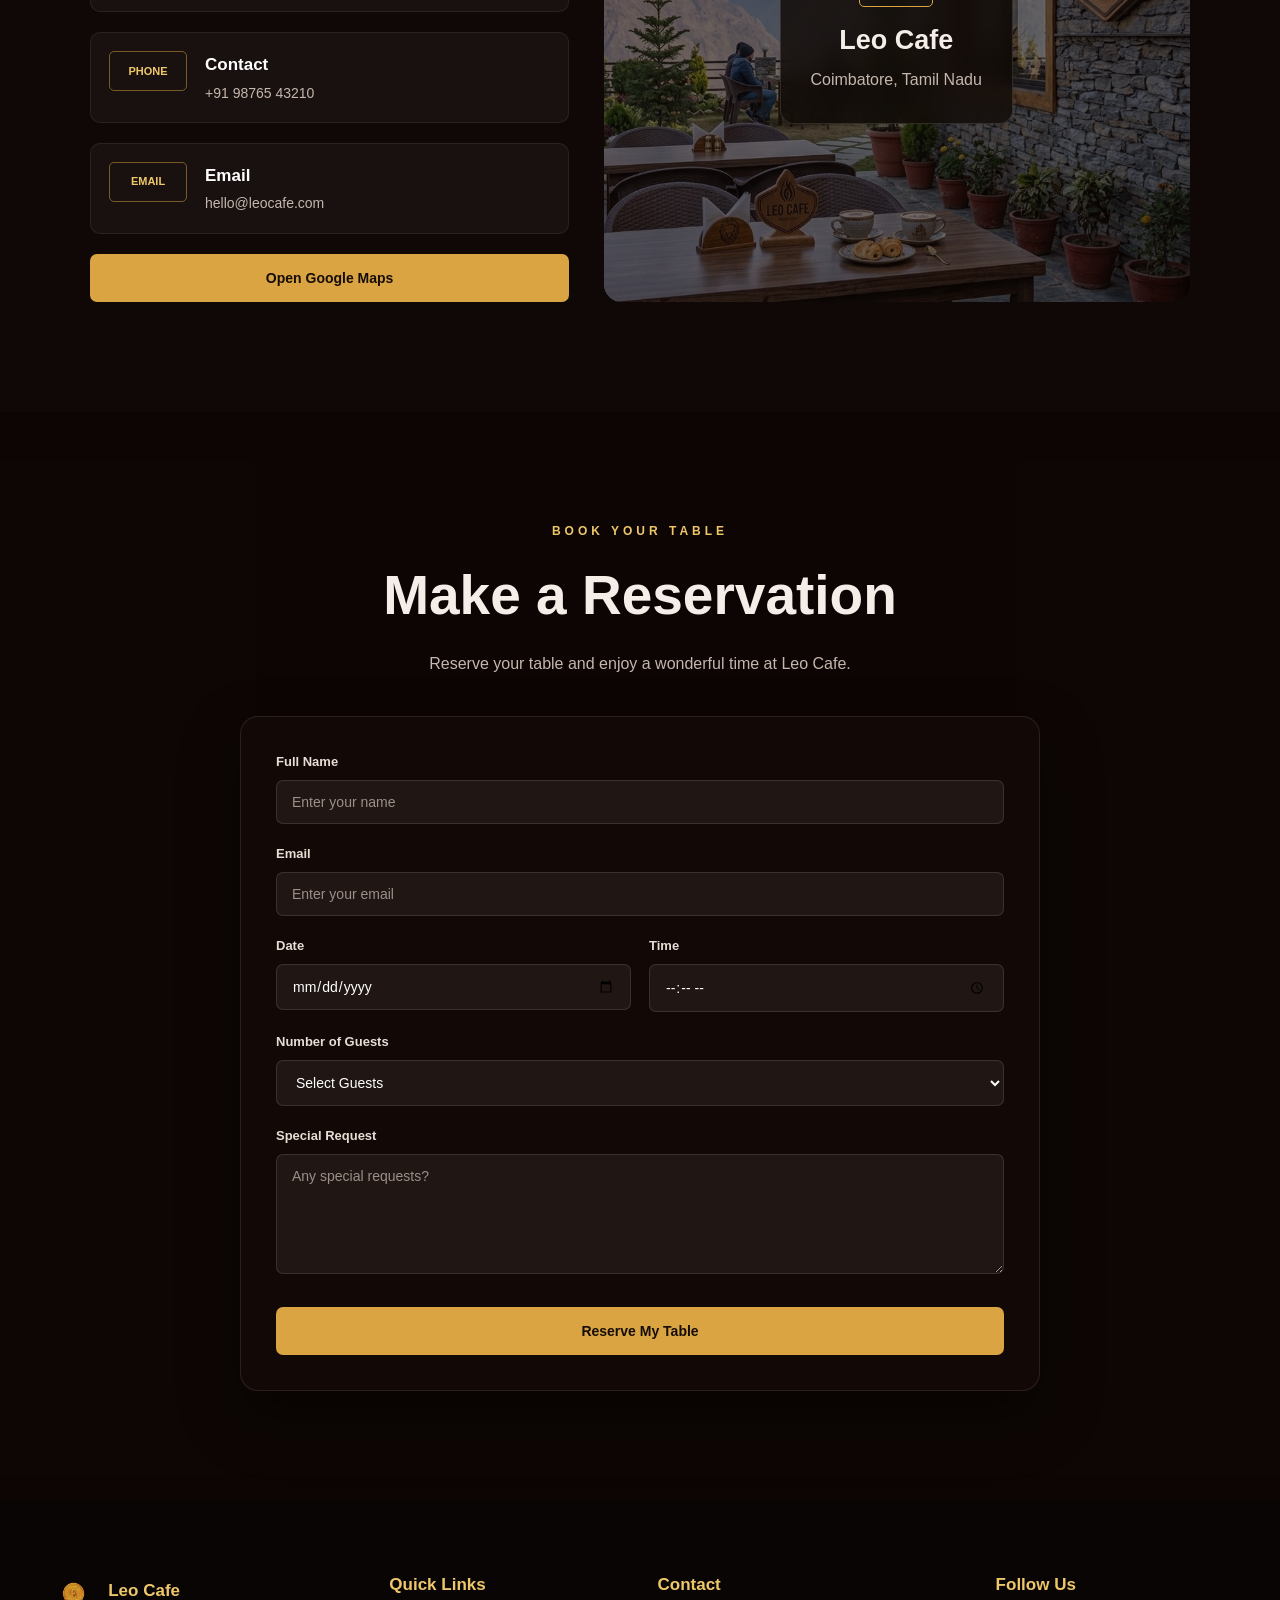
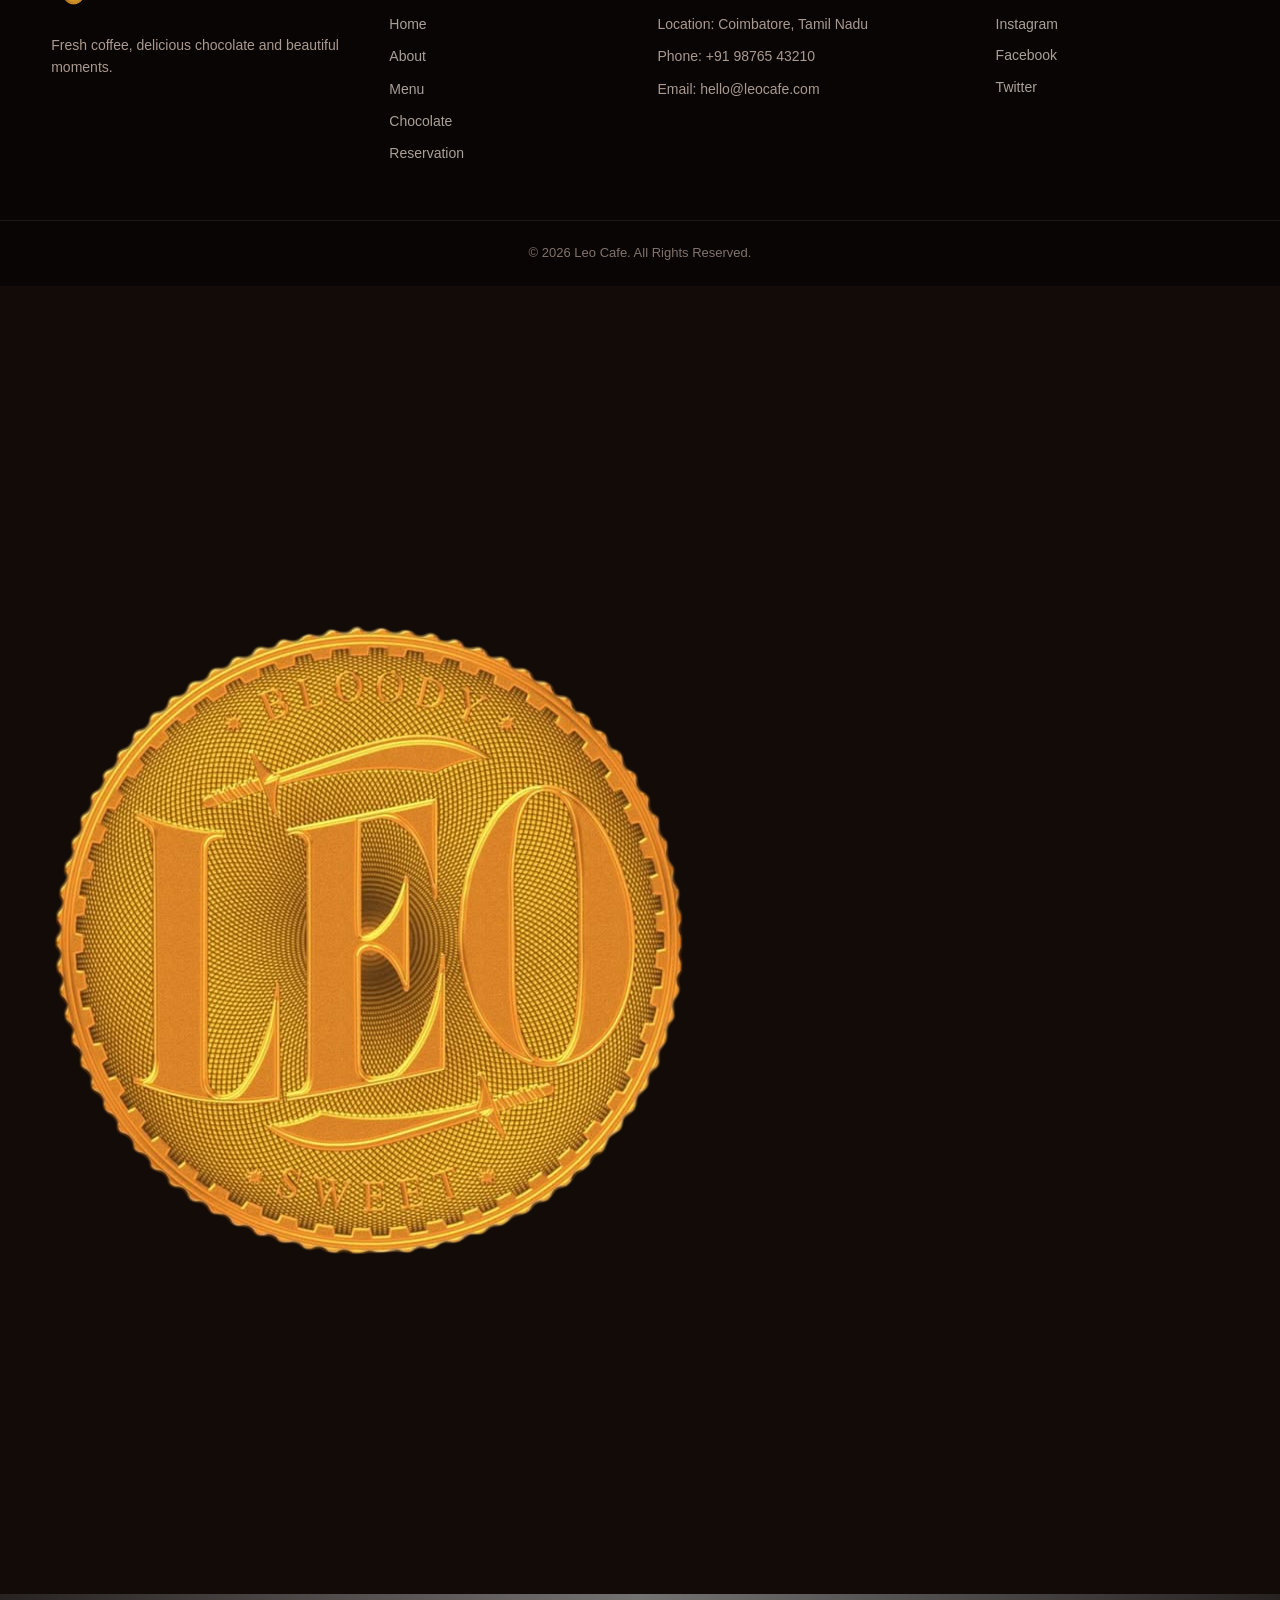
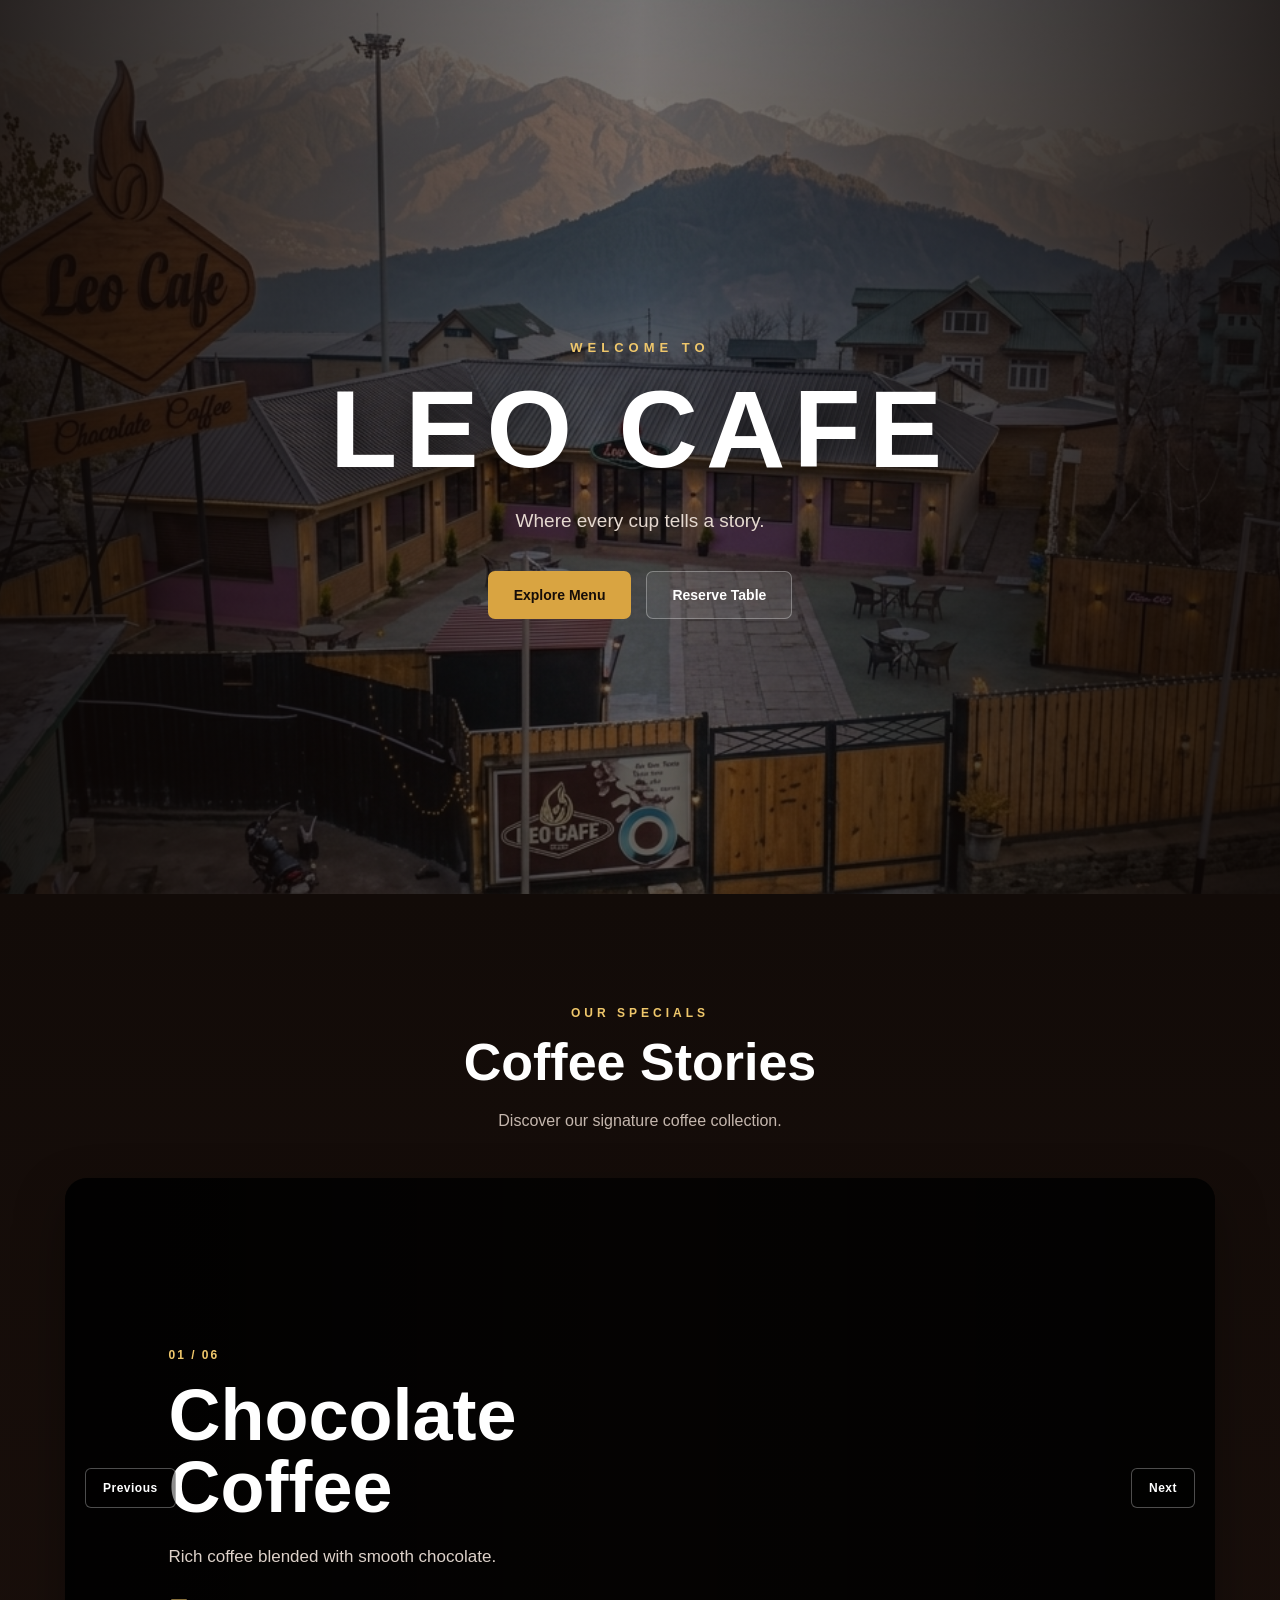
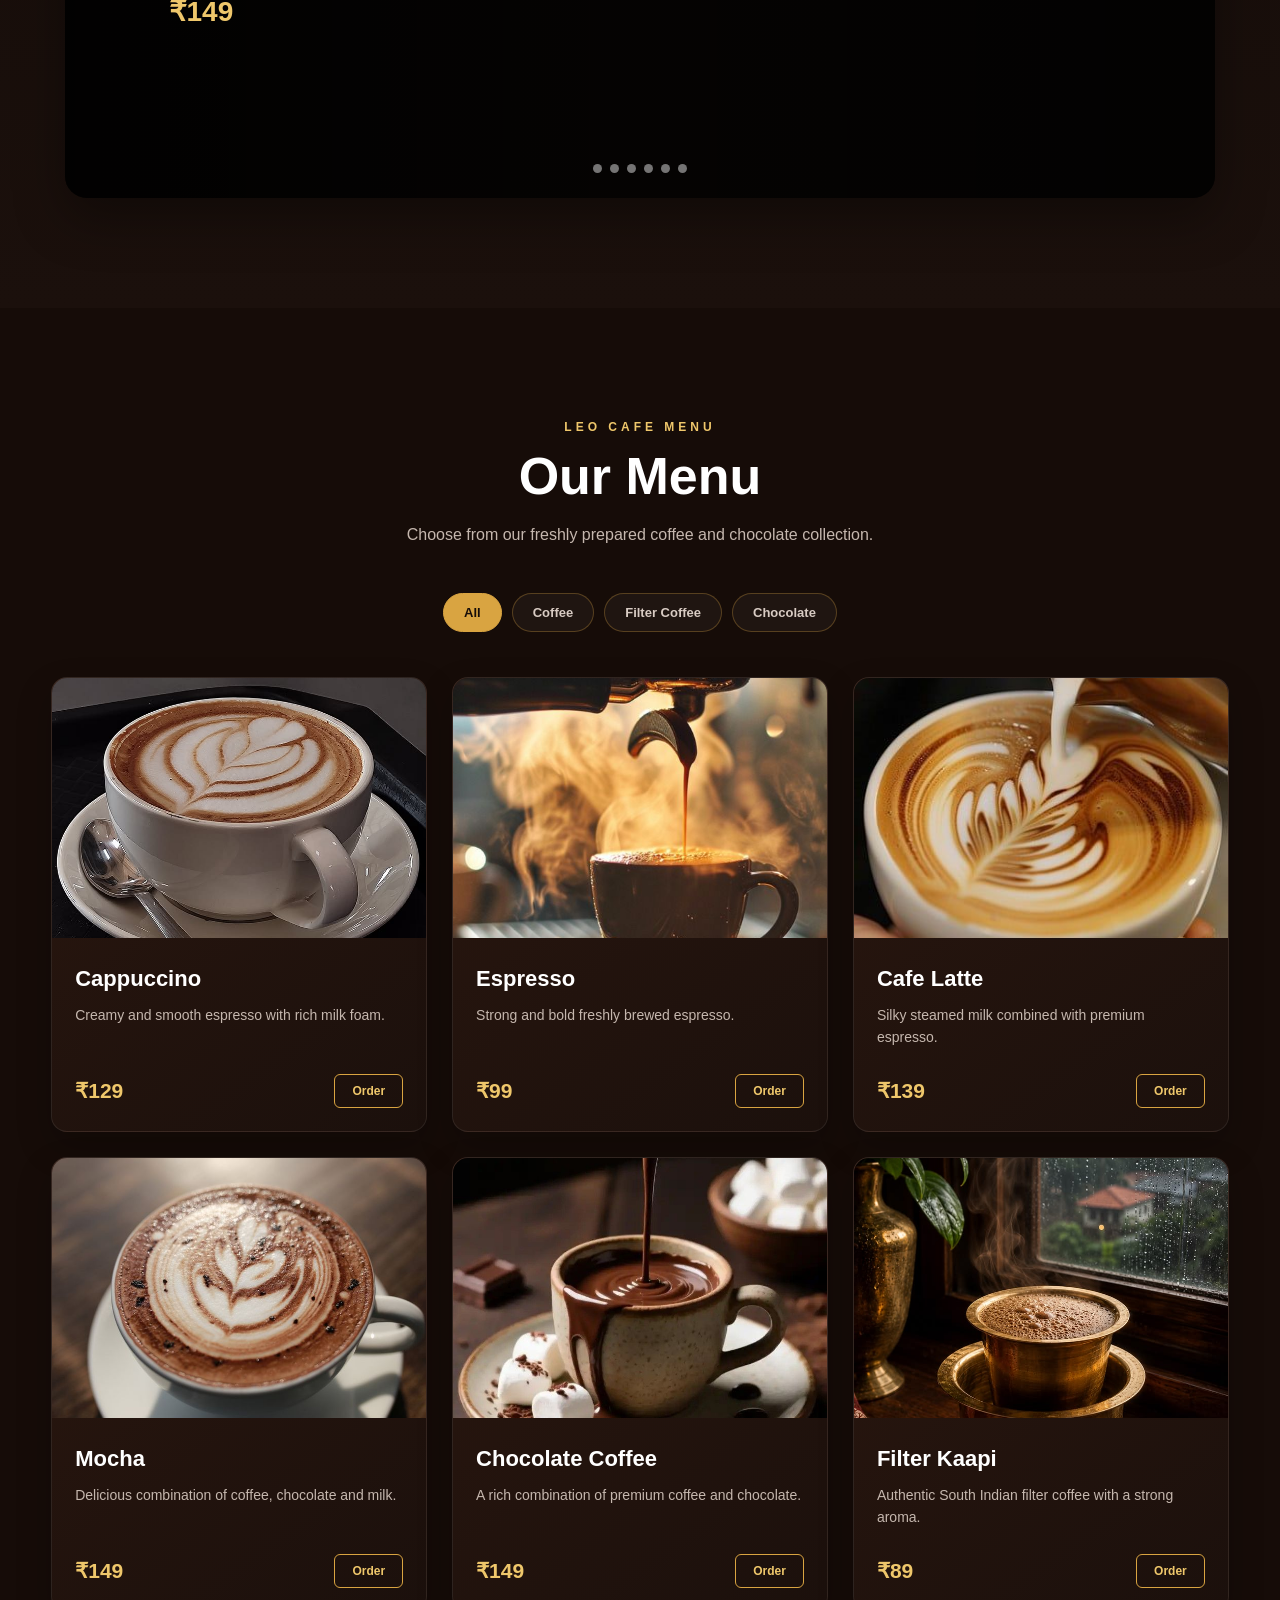
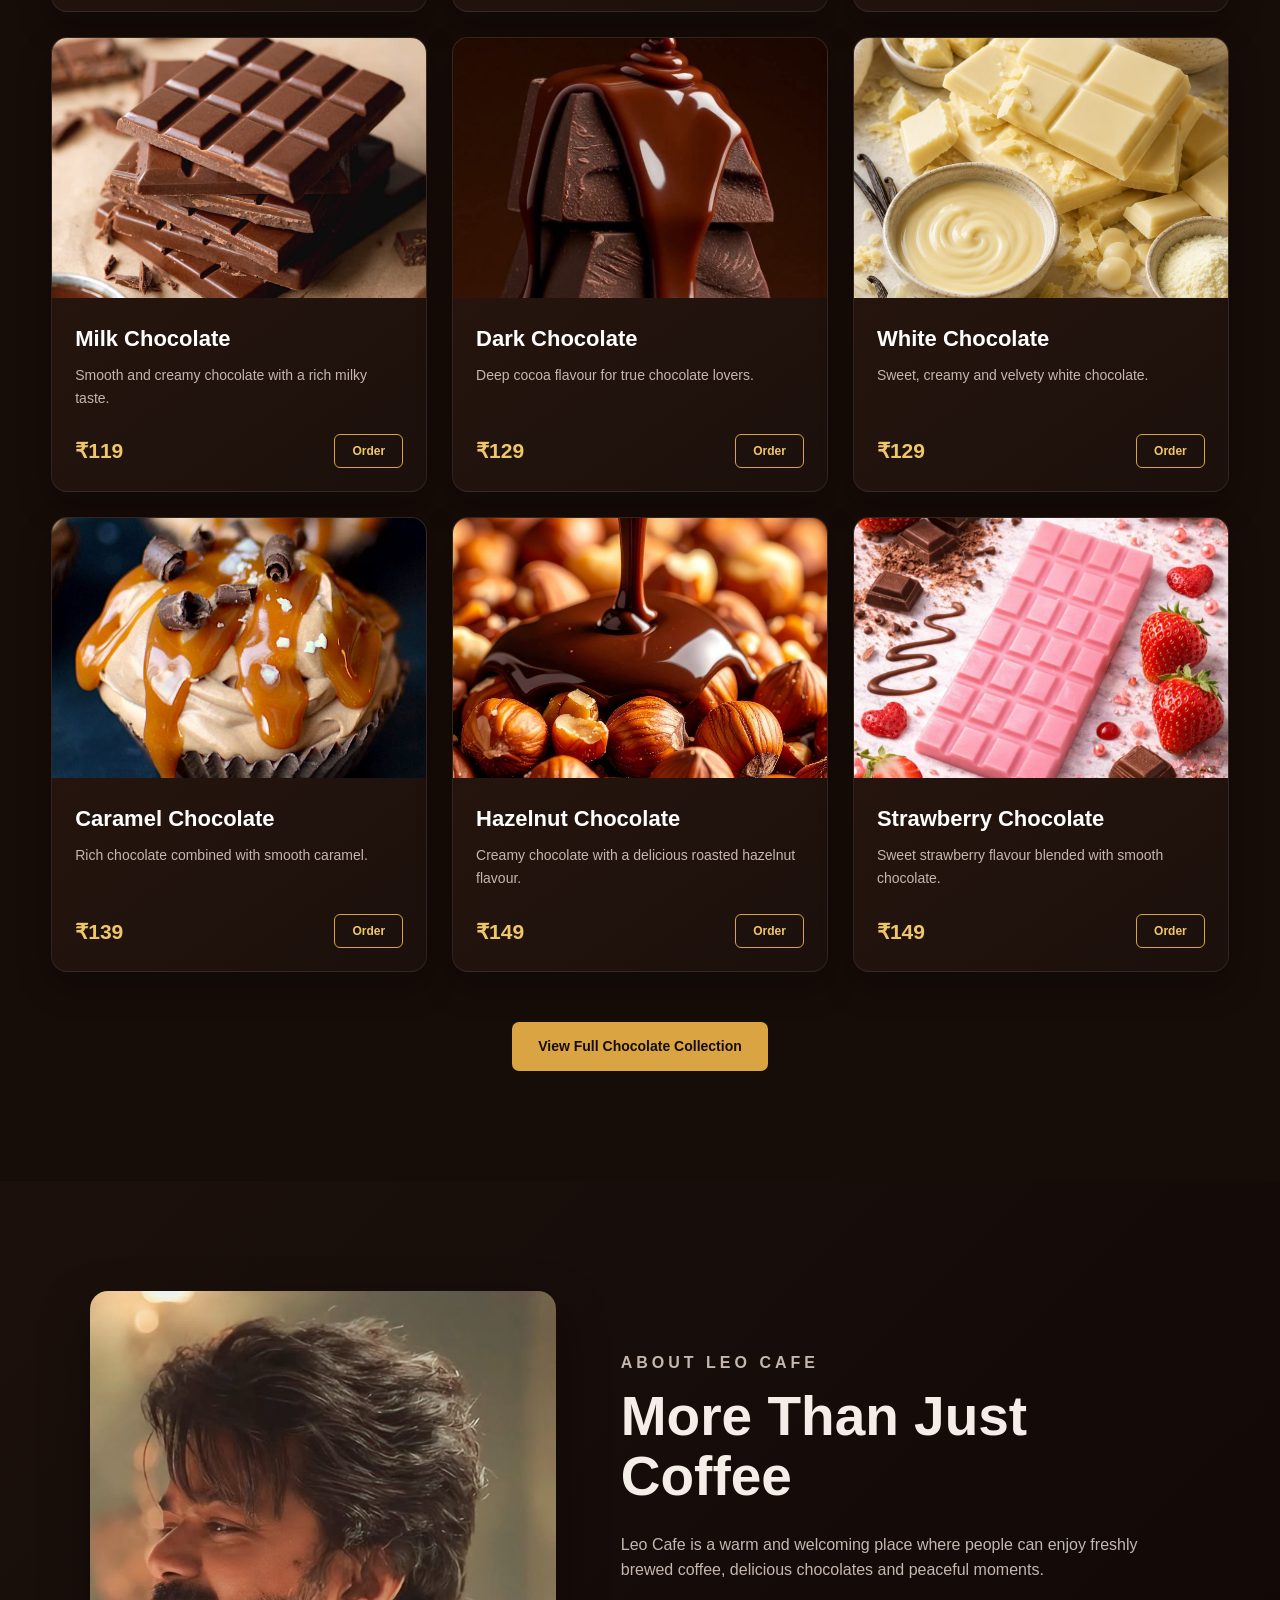
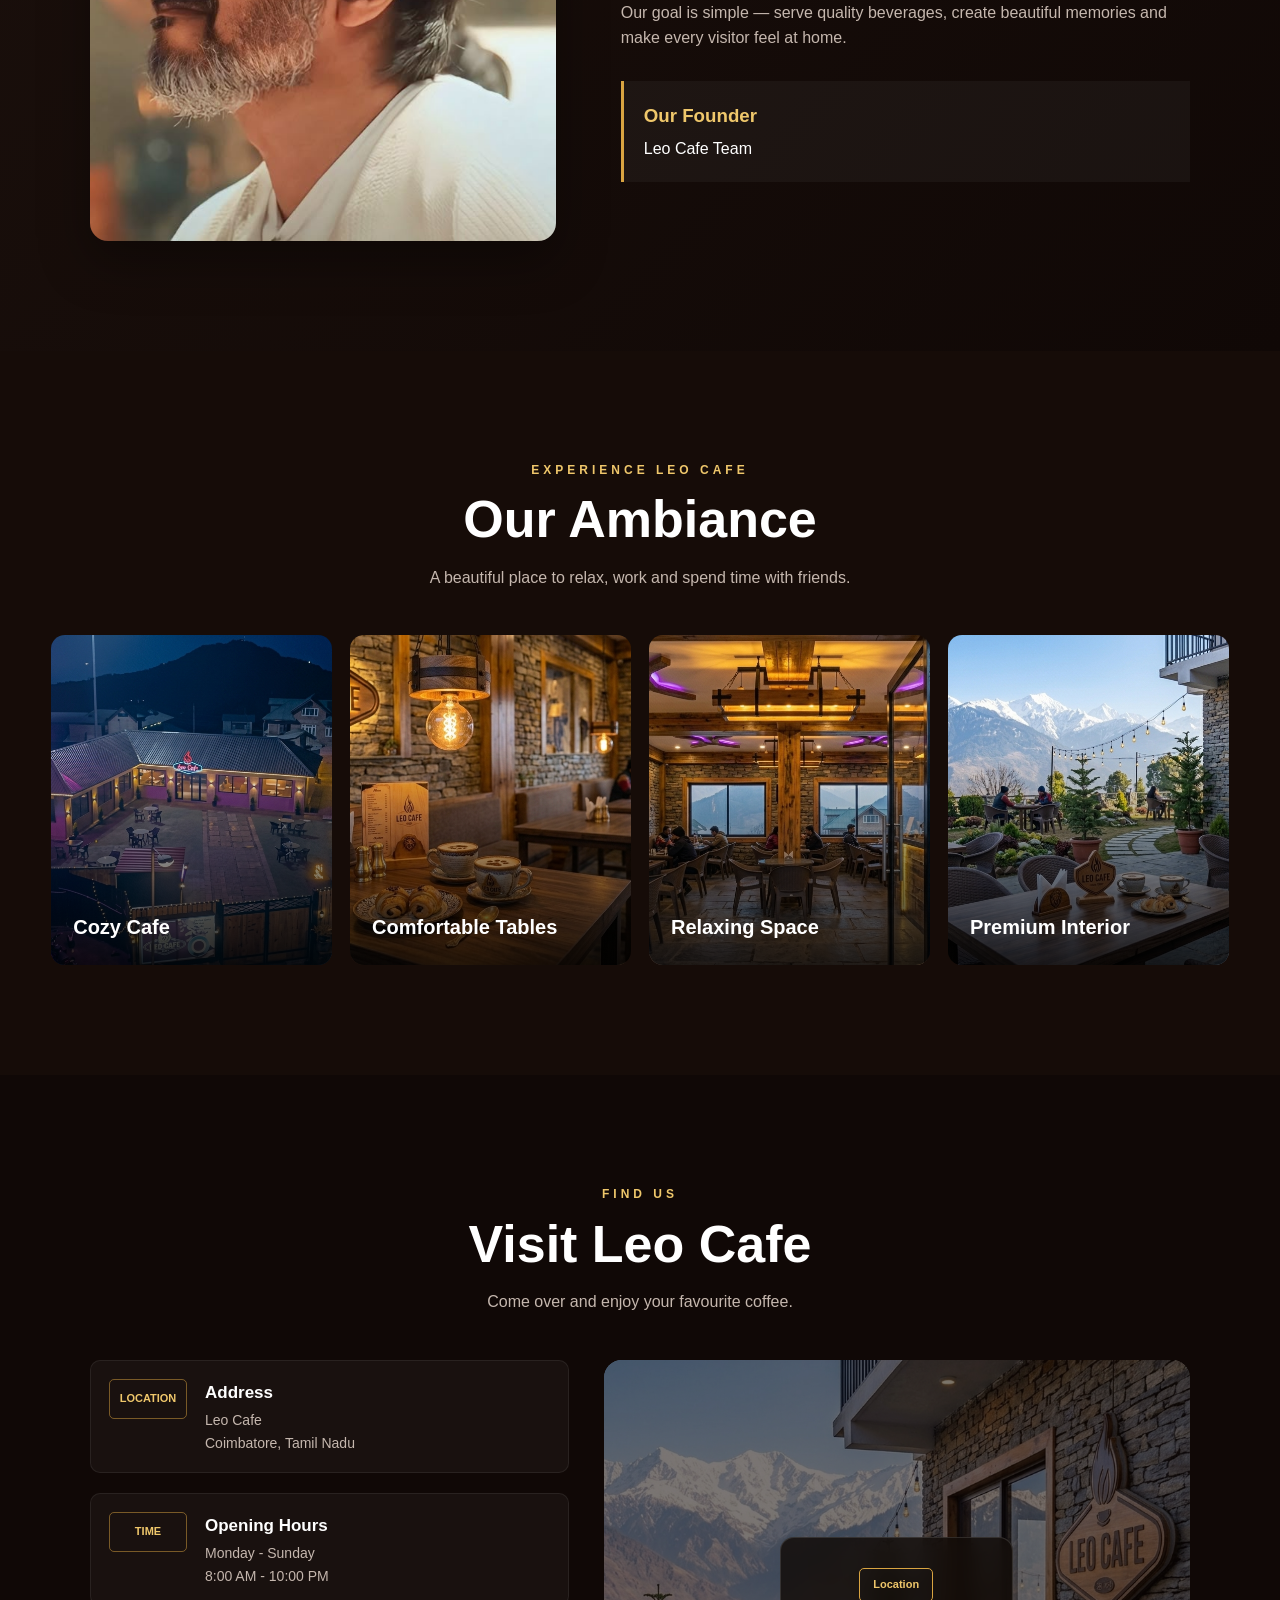
<file: chocolate.html>
<!DOCTYPE html>
<html lang="en">
<head>
    <meta charset="UTF-8">
    <meta name="viewport" content="width=device-width, initial-scale=1.0">

    <title>Leo Cafe | Coffee & Chocolate</title>
    <link rel="stylesheet" href="css/style.css">
</head>

<body>

<!-- ================= PRELOADER ================= -->
<div id="preloader">
    <div class="coffee-loader">
        COFFEE
    </div>
    <p>Brewing your experience...</p>
</div>


<!-- ================= NAVBAR ================= -->
<header class="navbar">

    <div class="nav-container">

        <a href="#home" class="logo">
            <img src="images/owner/logo.png" alt="Leo Cafe Logo">
            <span>Leo Cafe</span>
        </a>

        <nav class="nav-menu" id="navMenu">

            <a href="#home" class="nav-link active">
                Home
            </a>

            <a href="#about" class="nav-link">
                About
            </a>

            <a href="#menu" class="nav-link">
                Menu
            </a>

            <a href="chocolate.html" class="nav-link">
                Chocolate
            </a>

            <a href="#ambiance" class="nav-link">
                Ambiance
            </a>

            <a href="#location" class="nav-link">
                Location
            </a>

            <a href="#reservation" class="nav-link">
                Reservation
            </a>

        </nav>

        <button class="mobile-menu-btn" id="mobileMenuBtn" type="button">
            MENU
        </button>

    </div>

</header>


<!-- ================= HERO ================= -->
<section class="hero" id="home">

    <div class="hero-overlay"></div>

    <div class="hero-content">

        <p class="hero-subtitle">
            WELCOME TO
        </p>

        <h1>
            LEO CAFE
        </h1>

        <p>
            Where every cup tells a story.
        </p>

        <div class="hero-buttons">

            <a href="#menu" class="btn primary-btn">
                Explore Menu
            </a>

            <a href="#reservation" class="btn secondary-btn">
                Reserve Table
            </a>

        </div>

    </div>

</section>


<!-- ================= COFFEE SLIDER ================= -->
<section class="coffee-slider-section" id="coffee-showcase">

    <div class="section-heading">

        <p class="section-subtitle">
            OUR SPECIALS
        </p>

        <h2>
            Coffee Stories
        </h2>

        <p>
            Discover our signature coffee collection.
        </p>

    </div>


    <div class="coffee-slider" id="coffeeSlider">


        <!-- SLIDE 1 -->
        <div class="coffee-slide active">

            <video
                class="slide-video"
                muted
                loop
                playsinline
            >
                <source
                    src="images/background/chocolate.mp4"
                    type="video/mp4"
                >
            </video>

            <div class="slide-overlay"></div>

            <div class="slide-content">

                <span class="slide-number">
                    01 / 06
                </span>

                <h2>
                    Chocolate Coffee
                </h2>

                <p>
                    Rich coffee blended with smooth chocolate.
                </p>

                <strong>
                    ₹149
                </strong>

            </div>

        </div>


        <!-- SLIDE 2 -->
        <div class="coffee-slide">

            <video
                class="slide-video"
                muted
                loop
                playsinline
            >
                <source
                    src="images/background/cappuccino.mp4"
                    type="video/mp4"
                >
            </video>

            <div class="slide-overlay"></div>

            <div class="slide-content">

                <span class="slide-number">
                    02 / 06
                </span>

                <h2>
                    Cappuccino
                </h2>

                <p>
                    Perfect espresso topped with creamy milk foam.
                </p>

                <strong>
                    ₹129
                </strong>

            </div>

        </div>


        <!-- SLIDE 3 -->
        <div class="coffee-slide">

            <video
                class="slide-video"
                muted
                loop
                playsinline
            >
                <source
                    src="images/background/espresso.mp4"
                    type="video/mp4"
                >
            </video>

            <div class="slide-overlay"></div>

            <div class="slide-content">

                <span class="slide-number">
                    03 / 06
                </span>

                <h2>
                    Espresso
                </h2>

                <p>
                    Strong, bold and freshly brewed.
                </p>

                <strong>
                    ₹99
                </strong>

            </div>

        </div>


        <!-- SLIDE 4 -->
        <div class="coffee-slide">

            <video
                class="slide-video"
                muted
                loop
                playsinline
            >
                <source
                    src="images/background/latte.mp4"
                    type="video/mp4"
                >
            </video>

            <div class="slide-overlay"></div>

            <div class="slide-content">

                <span class="slide-number">
                    04 / 06
                </span>

                <h2>
                    Cafe Latte
                </h2>

                <p>
                    Smooth espresso with silky steamed milk.
                </p>

                <strong>
                    ₹139
                </strong>

            </div>

        </div>


        <!-- SLIDE 5 -->
        <div class="coffee-slide">

            <video
                class="slide-video"
                muted
                loop
                playsinline
            >
                <source
                    src="images/background/mocha.mp4"
                    type="video/mp4"
                >
            </video>

            <div class="slide-overlay"></div>

            <div class="slide-content">

                <span class="slide-number">
                    05 / 06
                </span>

                <h2>
                    Mocha
                </h2>

                <p>
                    Espresso, chocolate and milk in one delicious cup.
                </p>

                <strong>
                    ₹149
                </strong>

            </div>

        </div>


        <!-- SLIDE 6 - FILTER COFFEE -->
        <div class="coffee-slide">

            <video
                class="slide-video"
                muted
                loop
                playsinline
            >
                <source
                    src="images/background/filter-kaapi.mp4"
                    type="video/mp4"
                >
            </video>

            <div class="slide-overlay"></div>

            <div class="slide-content">

                <span class="slide-number">
                    06 / 06
                </span>

                <h2>
                    Filter Kaapi
                </h2>

                <p>
                    Traditional South Indian filter coffee with rich aroma.
                </p>

                <strong>
                    ₹89
                </strong>

            </div>

        </div>


        <!-- SLIDER BUTTONS -->
        <button
            class="slider-btn prev-btn"
            id="prevBtn"
            type="button"
        >
            Previous
        </button>

        <button
            class="slider-btn next-btn"
            id="nextBtn"
            type="button"
        >
            Next
        </button>


        <!-- DOTS -->
        <div class="slider-dots" id="sliderDots">

            <button class="dot active" type="button"></button>
            <button class="dot" type="button"></button>
            <button class="dot" type="button"></button>
            <button class="dot" type="button"></button>
            <button class="dot" type="button"></button>
            <button class="dot" type="button"></button>

        </div>

    </div>

</section>


<!-- ================= MENU ================= -->
<section class="menu-section" id="menu">

    <div class="section-heading">

        <p class="section-subtitle">
            LEO CAFE MENU
        </p>

        <h2>
            Our Menu
        </h2>

        <p>
            Choose from our freshly prepared coffee and chocolate collection.
        </p>

    </div>


    <!-- MENU FILTER -->
    <div class="menu-filters">

        <button
            class="filter-btn active"
            data-filter="all"
            type="button"
        >
            All
        </button>

        <button
            class="filter-btn"
            data-filter="coffee"
            type="button"
        >
            Coffee
        </button>

        <button
            class="filter-btn"
            data-filter="filter-coffee"
            type="button"
        >
            Filter Coffee
        </button>

        <button
            class="filter-btn"
            data-filter="chocolate"
            type="button"
        >
            Chocolate
        </button>

    </div>


    <div class="coffee-grid" id="menuGrid">


        <!-- ================= COFFEE 1 ================= -->
        <div
            class="coffee-card menu-item"
            data-category="coffee"
        >

            <div class="coffee-image">

                <img
                    src="images/coffee/cappuccino.jpg"
                    alt="Cappuccino"
                >

            </div>

            <div class="coffee-info">

                <h3>
                    Cappuccino
                </h3>

                <p>
                    Creamy and smooth espresso with rich milk foam.
                </p>

                <div class="coffee-bottom">

                    <span>
                        ₹129
                    </span>

                    <button
                        class="order-btn"
                        type="button"
                    >
                        Order
                    </button>

                </div>

            </div>

        </div>


        <!-- ================= COFFEE 2 ================= -->
        <div
            class="coffee-card menu-item"
            data-category="coffee"
        >

            <div class="coffee-image">

                <img
                    src="images/coffee/espresso.jpg"
                    alt="Espresso"
                >

            </div>

            <div class="coffee-info">

                <h3>
                    Espresso
                </h3>

                <p>
                    Strong and bold freshly brewed espresso.
                </p>

                <div class="coffee-bottom">

                    <span>
                        ₹99
                    </span>

                    <button
                        class="order-btn"
                        type="button"
                    >
                        Order
                    </button>

                </div>

            </div>

        </div>


        <!-- ================= COFFEE 3 ================= -->
        <div
            class="coffee-card menu-item"
            data-category="coffee"
        >

            <div class="coffee-image">

                <img
                    src="images/coffee/latte.jpg"
                    alt="Cafe Latte"
                >

            </div>

            <div class="coffee-info">

                <h3>
                    Cafe Latte
                </h3>

                <p>
                    Silky steamed milk combined with premium espresso.
                </p>

                <div class="coffee-bottom">

                    <span>
                        ₹139
                    </span>

                    <button
                        class="order-btn"
                        type="button"
                    >
                        Order
                    </button>

                </div>

            </div>

        </div>


        <!-- ================= COFFEE 4 ================= -->
        <div
            class="coffee-card menu-item"
            data-category="coffee"
        >

            <div class="coffee-image">

                <img
                    src="images/coffee/mocha.jpg"
                    alt="Mocha"
                >

            </div>

            <div class="coffee-info">

                <h3>
                    Mocha
                </h3>

                <p>
                    Delicious combination of coffee, chocolate and milk.
                </p>

                <div class="coffee-bottom">

                    <span>
                        ₹149
                    </span>

                    <button
                        class="order-btn"
                        type="button"
                    >
                        Order
                    </button>

                </div>

            </div>

        </div>


        <!-- ================= COFFEE 5 ================= -->
        <div
            class="coffee-card menu-item"
            data-category="coffee"
        >

            <div class="coffee-image">

                <img
                    src="images/coffee/chocolate-coffee.jpg"
                    alt="Chocolate Coffee"
                >

            </div>

            <div class="coffee-info">

                <h3>
                    Chocolate Coffee
                </h3>

                <p>
                    A rich combination of premium coffee and chocolate.
                </p>

                <div class="coffee-bottom">

                    <span>
                        ₹149
                    </span>

                    <button
                        class="order-btn"
                        type="button"
                    >
                        Order
                    </button>

                </div>

            </div>

        </div>


        <!-- ================= FILTER COFFEE ================= -->
        <div
            class="coffee-card menu-item"
            data-category="filter-coffee"
        >

            <div class="coffee-image">

                <img
                    src="images/coffee/filter-kaapi.jpg"
                    alt="Filter Kaapi"
                >

            </div>

            <div class="coffee-info">

                <h3>
                    Filter Kaapi
                </h3>

                <p>
                    Authentic South Indian filter coffee with a strong aroma.
                </p>

                <div class="coffee-bottom">

                    <span>
                        ₹89
                    </span>

                    <button
                        class="order-btn"
                        type="button"
                    >
                        Order
                    </button>

                </div>

            </div>

        </div>


        <!-- ================= CHOCOLATE 1 ================= -->
        <div
            class="coffee-card menu-item"
            data-category="chocolate"
        >

            <div class="coffee-image">

                <img
                    src="images/chocolate/milk-chocolate.jpg"
                    alt="Milk Chocolate"
                >

            </div>

            <div class="coffee-info">

                <h3>
                    Milk Chocolate
                </h3>

                <p>
                    Smooth and creamy chocolate with a rich milky taste.
                </p>

                <div class="coffee-bottom">

                    <span>
                        ₹119
                    </span>

                    <button
                        class="order-btn"
                        type="button"
                    >
                        Order
                    </button>

                </div>

            </div>

        </div>


        <!-- ================= CHOCOLATE 2 ================= -->
        <div
            class="coffee-card menu-item"
            data-category="chocolate"
        >

            <div class="coffee-image">

                <img
                    src="images/chocolate/dark-chocolate.jpg"
                    alt="Dark Chocolate"
                >

            </div>

            <div class="coffee-info">

                <h3>
                    Dark Chocolate
                </h3>

                <p>
                    Deep cocoa flavour for true chocolate lovers.
                </p>

                <div class="coffee-bottom">

                    <span>
                        ₹129
                    </span>

                    <button
                        class="order-btn"
                        type="button"
                    >
                        Order
                    </button>

                </div>

            </div>

        </div>


        <!-- ================= CHOCOLATE 3 ================= -->
        <div
            class="coffee-card menu-item"
            data-category="chocolate"
        >

            <div class="coffee-image">

                <img
                    src="images/chocolate/white-chocolate.jpg"
                    alt="White Chocolate"
                >

            </div>

            <div class="coffee-info">

                <h3>
                    White Chocolate
                </h3>

                <p>
                    Sweet, creamy and velvety white chocolate.
                </p>

                <div class="coffee-bottom">

                    <span>
                        ₹129
                    </span>

                    <button
                        class="order-btn"
                        type="button"
                    >
                        Order
                    </button>

                </div>

            </div>

        </div>


        <!-- ================= CHOCOLATE 4 ================= -->
        <div
            class="coffee-card menu-item"
            data-category="chocolate"
        >

            <div class="coffee-image">

                <img
                    src="images/chocolate/caramel-chocolate.jpg"
                    alt="Caramel Chocolate"
                >

            </div>

            <div class="coffee-info">

                <h3>
                    Caramel Chocolate
                </h3>

                <p>
                    Rich chocolate combined with smooth caramel.
                </p>

                <div class="coffee-bottom">

                    <span>
                        ₹139
                    </span>

                    <button
                        class="order-btn"
                        type="button"
                    >
                        Order
                    </button>

                </div>

            </div>

        </div>


        <!-- ================= CHOCOLATE 5 ================= -->
        <div
            class="coffee-card menu-item"
            data-category="chocolate"
        >

            <div class="coffee-image">

                <img
                    src="images/chocolate/hazelnut-chocolate.jpg"
                    alt="Hazelnut Chocolate"
                >

            </div>

            <div class="coffee-info">

                <h3>
                    Hazelnut Chocolate
                </h3>

                <p>
                    Creamy chocolate with a delicious roasted hazelnut flavour.
                </p>

                <div class="coffee-bottom">

                    <span>
                        ₹149
                    </span>

                    <button
                        class="order-btn"
                        type="button"
                    >
                        Order
                    </button>

                </div>

            </div>

        </div>


        <!-- ================= CHOCOLATE 6 ================= -->
        <div
            class="coffee-card menu-item"
            data-category="chocolate"
        >

            <div class="coffee-image">

                <img
                    src="images/chocolate/strawberry-chocolate.jpg"
                    alt="Strawberry Chocolate"
                >

            </div>

            <div class="coffee-info">

                <h3>
                    Strawberry Chocolate
                </h3>

                <p>
                    Sweet strawberry flavour blended with smooth chocolate.
                </p>

                <div class="coffee-bottom">

                    <span>
                        ₹149
                    </span>

                    <button
                        class="order-btn"
                        type="button"
                    >
                        Order
                    </button>

                </div>

            </div>

        </div>

    </div>


    <!-- CHOCOLATE PAGE LINK -->
    <div class="menu-more">

        <a
            href="chocolate.html"
            class="btn primary-btn"
        >
            View Full Chocolate Collection
        </a>

    </div>

</section>


<!-- ================= ABOUT ================= -->
<section class="about-section" id="about">

    <div class="about-container">

        <div class="about-image">

            <img
                src="images/owner/owner.jpg"
                alt="Leo Cafe Owner"
            >

        </div>


        <div class="about-content">

            <p class="section-subtitle">
                ABOUT LEO CAFE
            </p>

            <h2>
                More Than Just Coffee
            </h2>

            <p>
                Leo Cafe is a warm and welcoming place where people
                can enjoy freshly brewed coffee, delicious chocolates
                and peaceful moments.
            </p>

            <p>
                Our goal is simple — serve quality beverages,
                create beautiful memories and make every visitor
                feel at home.
            </p>

            <div class="owner-details">

                <h3>
                    Our Founder
                </h3>

                <p>
                    Leo Cafe Team
                </p>

            </div>

        </div>

    </div>

</section>


<!-- ================= AMBIANCE ================= -->
<section class="ambiance-section" id="ambiance">

    <div class="section-heading">

        <p class="section-subtitle">
            EXPERIENCE LEO CAFE
        </p>

        <h2>
            Our Ambiance
        </h2>

        <p>
            A beautiful place to relax, work and spend time with friends.
        </p>

    </div>


    <div class="ambiance-grid">

        <div class="ambiance-card">

            <img
                src="images/ambiance/cafe1.jpg"
                alt="Cafe Ambiance"
            >

            <div class="ambiance-overlay">
                <h3>
                    Cozy Cafe
                </h3>
            </div>

        </div>


        <div class="ambiance-card">

            <img
                src="images/ambiance/table1.jpg"
                alt="Cafe Table"
            >

            <div class="ambiance-overlay">
                <h3>
                    Comfortable Tables
                </h3>
            </div>

        </div>


        <div class="ambiance-card">

            <img
                src="images/ambiance/table2.jpg"
                alt="Cafe Seating"
            >

            <div class="ambiance-overlay">
                <h3>
                    Relaxing Space
                </h3>
            </div>

        </div>


        <div class="ambiance-card">

            <img
                src="images/ambiance/table3.jpg"
                alt="Cafe Interior"
            >

            <div class="ambiance-overlay">
                <h3>
                    Premium Interior
                </h3>
            </div>

        </div>

    </div>

</section>


<!-- ================= LOCATION ================= -->
<section class="location-section" id="location">

    <div class="section-heading">

        <p class="section-subtitle">
            FIND US
        </p>

        <h2>
            Visit Leo Cafe
        </h2>

        <p>
            Come over and enjoy your favourite coffee.
        </p>

    </div>


    <div class="location-container">


        <div class="location-info">

            <div class="location-item">

                <div class="location-icon">
                    Location
                </div>

                <div>
                    <h3>
                        Address
                    </h3>

                    <p>
                        Leo Cafe<br>
                        Coimbatore, Tamil Nadu
                    </p>
                </div>

            </div>


            <div class="location-item">

                <div class="location-icon">
                    Time
                </div>

                <div>
                    <h3>
                        Opening Hours
                    </h3>

                    <p>
                        Monday - Sunday<br>
                        8:00 AM - 10:00 PM
                    </p>
                </div>

            </div>


            <div class="location-item">

                <div class="location-icon">
                    Phone
                </div>

                <div>
                    <h3>
                        Contact
                    </h3>

                    <p>
                        +91 98765 43210
                    </p>
                </div>

            </div>


            <div class="location-item">

                <div class="location-icon">
                    Email
                </div>

                <div>
                    <h3>
                        Email
                    </h3>

                    <p>
                        hello@leocafe.com
                    </p>
                </div>

            </div>


            <button
                class="btn primary-btn"
                type="button"
                onclick="openMap()"
            >
                Open Google Maps
            </button>

        </div>


        <div class="map-box">

            <div class="map-content">

                <div class="map-pin">
                    Location
                </div>

                <h3>
                    Leo Cafe
                </h3>

                <p>
                    Coimbatore, Tamil Nadu
                </p>

            </div>

        </div>

    </div>

</section>


<!-- ================= RESERVATION ================= -->
<section class="reservation-section" id="reservation">

    <div class="reservation-overlay"></div>

    <div class="reservation-container">

        <div class="reservation-heading">

            <p class="section-subtitle">
                BOOK YOUR TABLE
            </p>

            <h2>
                Make a Reservation
            </h2>

            <p>
                Reserve your table and enjoy a wonderful time at Leo Cafe.
            </p>

        </div>


        <form id="reservationForm" class="reservation-form">


            <div class="form-group">

                <label for="name">
                    Full Name
                </label>

                <input
                    type="text"
                    id="name"
                    name="name"
                    placeholder="Enter your name"
                    required
                >

            </div>


            <div class="form-group">

                <label for="email">
                    Email
                </label>

                <input
                    type="email"
                    id="email"
                    name="email"
                    placeholder="Enter your email"
                    required
                >

            </div>


            <div class="form-row">

                <div class="form-group">

                    <label for="date">
                        Date
                    </label>

                    <input
                        type="date"
                        id="date"
                        name="date"
                        required
                    >

                </div>


                <div class="form-group">

                    <label for="time">
                        Time
                    </label>

                    <input
                        type="time"
                        id="time"
                        name="time"
                        required
                    >

                </div>

            </div>


            <div class="form-group">

                <label for="guests">
                    Number of Guests
                </label>

                <select
                    id="guests"
                    name="guests"
                    required
                >

                    <option value="">
                        Select Guests
                    </option>

                    <option value="1">
                        1 Person
                    </option>

                    <option value="2">
                        2 People
                    </option>

                    <option value="3">
                        3 People
                    </option>

                    <option value="4">
                        4 People
                    </option>

                    <option value="5">
                        5 People
                    </option>

                    <option value="6">
                        6 People
                    </option>

                    <option value="7">
                        7 People
                    </option>

                    <option value="8">
                        8 People
                    </option>

                </select>

            </div>


            <div class="form-group">

                <label for="message">
                    Special Request
                </label>

                <textarea
                    id="message"
                    name="message"
                    rows="4"
                    placeholder="Any special requests?"
                ></textarea>

            </div>


            <button
                type="submit"
                class="btn primary-btn reservation-btn"
            >
                Reserve My Table
            </button>

        </form>

    </div>

</section>


<!-- ================= FOOTER ================= -->
<footer class="footer">

    <div class="footer-container">


        <div class="footer-column">

            <div class="footer-logo">

                <img
                    src="images/owner/logo.png"
                    alt="Leo Cafe Logo"
                >

                <h3>
                    Leo Cafe
                </h3>

            </div>

            <p>
                Fresh coffee, delicious chocolate and beautiful moments.
            </p>

        </div>


        <div class="footer-column">

            <h3>
                Quick Links
            </h3>

            <a href="#home">
                Home
            </a>

            <a href="#about">
                About
            </a>

            <a href="#menu">
                Menu
            </a>

            <a href="chocolate.html">
                Chocolate
            </a>

            <a href="#reservation">
                Reservation
            </a>

        </div>


        <div class="footer-column">

            <h3>
                Contact
            </h3>

            <p>
                Location: Coimbatore, Tamil Nadu
            </p>

            <p>
                Phone: +91 98765 43210
            </p>

            <p>
                Email: hello@leocafe.com
            </p>

        </div>


        <div class="footer-column">

            <h3>
                Follow Us
            </h3>

            <div class="social-links">

                <a href="#" aria-label="Instagram">
                    Instagram
                </a>

                <a href="#" aria-label="Facebook">
                    Facebook
                </a>

                <a href="#" aria-label="Twitter">
                    Twitter
                </a>

            </div>

        </div>

    </div>


    <div class="footer-bottom">

        <p>
            © <span id="currentYear"></span> Leo Cafe.
            All Rights Reserved.
        </p>

    </div>

</footer>


<!-- ================= NOTIFICATION ================= -->
<div
    id="notification"
    class="notification"
>
    <div class="notification-content">

        <strong id="notificationTitle">
            Leo Cafe
        </strong>

        <p id="notificationMessage">
            Welcome to Leo Cafe.
        </p>

    </div>

    <button
        id="notificationClose"
        type="button"
    >
        Close
    </button>

</div>


<!-- ================= BACK TO TOP ================= -->
<button
    id="backToTop"
    class="back-to-top"
    type="button"
>
    Top
</button>


<!-- ================= JAVASCRIPT ================= -->
<script src="js/script.js"></script>

</body>
</html><!DOCTYPE html>
<html lang="en">
<head>
    <meta charset="UTF-8">
    <meta name="viewport" content="width=device-width, initial-scale=1.0">

    <title>Leo Cafe | Coffee & Chocolate</title>
    <img src="images/owner/logo.png" alt="Leo Cafe Logo">
    <link rel="stylesheet" href="css/style.css">
</head>

<body>

<!-- ================= PRELOADER ================= -->
<div id="preloader">
    <div class="coffee-loader">
        COFFEE
    </div>
    <p>Brewing your experience...</p>
</div>


<!-- ================= NAVBAR ================= -->
<header class="navbar">

    <div class="nav-container">

        <a href="#home" class="logo">
            <img src="images/owner/logo.png" alt="Leo Cafe Logo">
            <span>Leo Cafe</span>
        </a>

        <nav class="nav-menu" id="navMenu">

            <a href="#home" class="nav-link active">
                Home
            </a>

            <a href="#about" class="nav-link">
                About
            </a>

            <a href="#menu" class="nav-link">
                Menu
            </a>

            <a href="chocolate.html" class="nav-link">
                Chocolate
            </a>

            <a href="#ambiance" class="nav-link">
                Ambiance
            </a>

            <a href="#location" class="nav-link">
                Location
            </a>

            <a href="#reservation" class="nav-link">
                Reservation
            </a>

        </nav>

        <button class="mobile-menu-btn" id="mobileMenuBtn" type="button">
            MENU
        </button>

    </div>

</header>


<!-- ================= HERO ================= -->
<section class="hero" id="home">

    <div class="hero-overlay"></div>

    <div class="hero-content">

        <p class="hero-subtitle">
            WELCOME TO
        </p>

        <h1>
            LEO CAFE
        </h1>

        <p>
            Where every cup tells a story.
        </p>

        <div class="hero-buttons">

            <a href="#menu" class="btn primary-btn">
                Explore Menu
            </a>

            <a href="#reservation" class="btn secondary-btn">
                Reserve Table
            </a>

        </div>

    </div>

</section>


<!-- ================= COFFEE SLIDER ================= -->
<section class="coffee-slider-section" id="coffee-showcase">

    <div class="section-heading">

        <p class="section-subtitle">
            OUR SPECIALS
        </p>

        <h2>
            Coffee Stories
        </h2>

        <p>
            Discover our signature coffee collection.
        </p>

    </div>


    <div class="coffee-slider" id="coffeeSlider">


        <!-- SLIDE 1 -->
        <div class="coffee-slide active">

            <video
                class="slide-video"
                muted
                loop
                playsinline
            >
                <source
                    src="images/background/chocolate.mp4"
                    type="video/mp4"
                >
            </video>

            <div class="slide-overlay"></div>

            <div class="slide-content">

                <span class="slide-number">
                    01 / 06
                </span>

                <h2>
                    Chocolate Coffee
                </h2>

                <p>
                    Rich coffee blended with smooth chocolate.
                </p>

                <strong>
                    ₹149
                </strong>

            </div>

        </div>


        <!-- SLIDE 2 -->
        <div class="coffee-slide">

            <video
                class="slide-video"
                muted
                loop
                playsinline
            >
                <source
                    src="images/background/cappuccino.mp4"
                    type="video/mp4"
                >
            </video>

            <div class="slide-overlay"></div>

            <div class="slide-content">

                <span class="slide-number">
                    02 / 06
                </span>

                <h2>
                    Cappuccino
                </h2>

                <p>
                    Perfect espresso topped with creamy milk foam.
                </p>

                <strong>
                    ₹129
                </strong>

            </div>

        </div>


        <!-- SLIDE 3 -->
        <div class="coffee-slide">

            <video
                class="slide-video"
                muted
                loop
                playsinline
            >
                <source
                    src="images/background/espresso.mp4"
                    type="video/mp4"
                >
            </video>

            <div class="slide-overlay"></div>

            <div class="slide-content">

                <span class="slide-number">
                    03 / 06
                </span>

                <h2>
                    Espresso
                </h2>

                <p>
                    Strong, bold and freshly brewed.
                </p>

                <strong>
                    ₹99
                </strong>

            </div>

        </div>


        <!-- SLIDE 4 -->
        <div class="coffee-slide">

            <video
                class="slide-video"
                muted
                loop
                playsinline
            >
                <source
                    src="images/background/latte.mp4"
                    type="video/mp4"
                >
            </video>

            <div class="slide-overlay"></div>

            <div class="slide-content">

                <span class="slide-number">
                    04 / 06
                </span>

                <h2>
                    Cafe Latte
                </h2>

                <p>
                    Smooth espresso with silky steamed milk.
                </p>

                <strong>
                    ₹139
                </strong>

            </div>

        </div>


        <!-- SLIDE 5 -->
        <div class="coffee-slide">

            <video
                class="slide-video"
                muted
                loop
                playsinline
            >
                <source
                    src="images/background/mocha.mp4"
                    type="video/mp4"
                >
            </video>

            <div class="slide-overlay"></div>

            <div class="slide-content">

                <span class="slide-number">
                    05 / 06
                </span>

                <h2>
                    Mocha
                </h2>

                <p>
                    Espresso, chocolate and milk in one delicious cup.
                </p>

                <strong>
                    ₹149
                </strong>

            </div>

        </div>


        <!-- SLIDE 6 - FILTER COFFEE -->
        <div class="coffee-slide">

            <video
                class="slide-video"
                muted
                loop
                playsinline
            >
                <source
                    src="images/background/filter-kaapi.mp4"
                    type="video/mp4"
                >
            </video>

            <div class="slide-overlay"></div>

            <div class="slide-content">

                <span class="slide-number">
                    06 / 06
                </span>

                <h2>
                    Filter Kaapi
                </h2>

                <p>
                    Traditional South Indian filter coffee with rich aroma.
                </p>

                <strong>
                    ₹89
                </strong>

            </div>

        </div>


        <!-- SLIDER BUTTONS -->
        <button
            class="slider-btn prev-btn"
            id="prevBtn"
            type="button"
        >
            Previous
        </button>

        <button
            class="slider-btn next-btn"
            id="nextBtn"
            type="button"
        >
            Next
        </button>


        <!-- DOTS -->
        <div class="slider-dots" id="sliderDots">

            <button class="dot active" type="button"></button>
            <button class="dot" type="button"></button>
            <button class="dot" type="button"></button>
            <button class="dot" type="button"></button>
            <button class="dot" type="button"></button>
            <button class="dot" type="button"></button>

        </div>

    </div>

</section>


<!-- ================= MENU ================= -->
<section class="menu-section" id="menu">

    <div class="section-heading">

        <p class="section-subtitle">
            LEO CAFE MENU
        </p>

        <h2>
            Our Menu
        </h2>

        <p>
            Choose from our freshly prepared coffee and chocolate collection.
        </p>

    </div>


    <!-- MENU FILTER -->
    <div class="menu-filters">

        <button
            class="filter-btn active"
            data-filter="all"
            type="button"
        >
            All
        </button>

        <button
            class="filter-btn"
            data-filter="coffee"
            type="button"
        >
            Coffee
        </button>

        <button
            class="filter-btn"
            data-filter="filter-coffee"
            type="button"
        >
            Filter Coffee
        </button>

        <button
            class="filter-btn"
            data-filter="chocolate"
            type="button"
        >
            Chocolate
        </button>

    </div>


    <div class="coffee-grid" id="menuGrid">


        <!-- ================= COFFEE 1 ================= -->
        <div
            class="coffee-card menu-item"
            data-category="coffee"
        >

            <div class="coffee-image">

                <img
                    src="images/coffee/cappuccino.jpg"
                    alt="Cappuccino"
                >

            </div>

            <div class="coffee-info">

                <h3>
                    Cappuccino
                </h3>

                <p>
                    Creamy and smooth espresso with rich milk foam.
                </p>

                <div class="coffee-bottom">

                    <span>
                        ₹129
                    </span>

                    <button
                        class="order-btn"
                        type="button"
                    >
                        Order
                    </button>

                </div>

            </div>

        </div>


        <!-- ================= COFFEE 2 ================= -->
        <div
            class="coffee-card menu-item"
            data-category="coffee"
        >

            <div class="coffee-image">

                <img
                    src="images/coffee/espresso.jpg"
                    alt="Espresso"
                >

            </div>

            <div class="coffee-info">

                <h3>
                    Espresso
                </h3>

                <p>
                    Strong and bold freshly brewed espresso.
                </p>

                <div class="coffee-bottom">

                    <span>
                        ₹99
                    </span>

                    <button
                        class="order-btn"
                        type="button"
                    >
                        Order
                    </button>

                </div>

            </div>

        </div>


        <!-- ================= COFFEE 3 ================= -->
        <div
            class="coffee-card menu-item"
            data-category="coffee"
        >

            <div class="coffee-image">

                <img
                    src="images/coffee/latte.jpg"
                    alt="Cafe Latte"
                >

            </div>

            <div class="coffee-info">

                <h3>
                    Cafe Latte
                </h3>

                <p>
                    Silky steamed milk combined with premium espresso.
                </p>

                <div class="coffee-bottom">

                    <span>
                        ₹139
                    </span>

                    <button
                        class="order-btn"
                        type="button"
                    >
                        Order
                    </button>

                </div>

            </div>

        </div>


        <!-- ================= COFFEE 4 ================= -->
        <div
            class="coffee-card menu-item"
            data-category="coffee"
        >

            <div class="coffee-image">

                <img
                    src="images/coffee/mocha.jpg"
                    alt="Mocha"
                >

            </div>

            <div class="coffee-info">

                <h3>
                    Mocha
                </h3>

                <p>
                    Delicious combination of coffee, chocolate and milk.
                </p>

                <div class="coffee-bottom">

                    <span>
                        ₹149
                    </span>

                    <button
                        class="order-btn"
                        type="button"
                    >
                        Order
                    </button>

                </div>

            </div>

        </div>


        <!-- ================= COFFEE 5 ================= -->
        <div
            class="coffee-card menu-item"
            data-category="coffee"
        >

            <div class="coffee-image">

                <img
                    src="images/coffee/chocolate-coffee.jpg"
                    alt="Chocolate Coffee"
                >

            </div>

            <div class="coffee-info">

                <h3>
                    Chocolate Coffee
                </h3>

                <p>
                    A rich combination of premium coffee and chocolate.
                </p>

                <div class="coffee-bottom">

                    <span>
                        ₹149
                    </span>

                    <button
                        class="order-btn"
                        type="button"
                    >
                        Order
                    </button>

                </div>

            </div>

        </div>


        <!-- ================= FILTER COFFEE ================= -->
        <div
            class="coffee-card menu-item"
            data-category="filter-coffee"
        >

            <div class="coffee-image">

                <img
                    src="images/coffee/filter-kaapi.jpg"
                    alt="Filter Kaapi"
                >

            </div>

            <div class="coffee-info">

                <h3>
                    Filter Kaapi
                </h3>

                <p>
                    Authentic South Indian filter coffee with a strong aroma.
                </p>

                <div class="coffee-bottom">

                    <span>
                        ₹89
                    </span>

                    <button
                        class="order-btn"
                        type="button"
                    >
                        Order
                    </button>

                </div>

            </div>

        </div>


        <!-- ================= CHOCOLATE 1 ================= -->
        <div
            class="coffee-card menu-item"
            data-category="chocolate"
        >

            <div class="coffee-image">

                <img
                    src="images/chocolate/milk-chocolate.jpg"
                    alt="Milk Chocolate"
                >

            </div>

            <div class="coffee-info">

                <h3>
                    Milk Chocolate
                </h3>

                <p>
                    Smooth and creamy chocolate with a rich milky taste.
                </p>

                <div class="coffee-bottom">

                    <span>
                        ₹119
                    </span>

                    <button
                        class="order-btn"
                        type="button"
                    >
                        Order
                    </button>

                </div>

            </div>

        </div>


        <!-- ================= CHOCOLATE 2 ================= -->
        <div
            class="coffee-card menu-item"
            data-category="chocolate"
        >

            <div class="coffee-image">

                <img
                    src="images/chocolate/dark-chocolate.jpg"
                    alt="Dark Chocolate"
                >

            </div>

            <div class="coffee-info">

                <h3>
                    Dark Chocolate
                </h3>

                <p>
                    Deep cocoa flavour for true chocolate lovers.
                </p>

                <div class="coffee-bottom">

                    <span>
                        ₹129
                    </span>

                    <button
                        class="order-btn"
                        type="button"
                    >
                        Order
                    </button>

                </div>

            </div>

        </div>


        <!-- ================= CHOCOLATE 3 ================= -->
        <div
            class="coffee-card menu-item"
            data-category="chocolate"
        >

            <div class="coffee-image">

                <img
                    src="images/chocolate/white-chocolate.jpg"
                    alt="White Chocolate"
                >

            </div>

            <div class="coffee-info">

                <h3>
                    White Chocolate
                </h3>

                <p>
                    Sweet, creamy and velvety white chocolate.
                </p>

                <div class="coffee-bottom">

                    <span>
                        ₹129
                    </span>

                    <button
                        class="order-btn"
                        type="button"
                    >
                        Order
                    </button>

                </div>

            </div>

        </div>


        <!-- ================= CHOCOLATE 4 ================= -->
        <div
            class="coffee-card menu-item"
            data-category="chocolate"
        >

            <div class="coffee-image">

                <img
                    src="images/chocolate/caramel-chocolate.jpg"
                    alt="Caramel Chocolate"
                >

            </div>

            <div class="coffee-info">

                <h3>
                    Caramel Chocolate
                </h3>

                <p>
                    Rich chocolate combined with smooth caramel.
                </p>

                <div class="coffee-bottom">

                    <span>
                        ₹139
                    </span>

                    <button
                        class="order-btn"
                        type="button"
                    >
                        Order
                    </button>

                </div>

            </div>

        </div>


        <!-- ================= CHOCOLATE 5 ================= -->
        <div
            class="coffee-card menu-item"
            data-category="chocolate"
        >

            <div class="coffee-image">

                <img
                    src="images/chocolate/hazelnut-chocolate.jpg"
                    alt="Hazelnut Chocolate"
                >

            </div>

            <div class="coffee-info">

                <h3>
                    Hazelnut Chocolate
                </h3>

                <p>
                    Creamy chocolate with a delicious roasted hazelnut flavour.
                </p>

                <div class="coffee-bottom">

                    <span>
                        ₹149
                    </span>

                    <button
                        class="order-btn"
                        type="button"
                    >
                        Order
                    </button>

                </div>

            </div>

        </div>


        <!-- ================= CHOCOLATE 6 ================= -->
        <div
            class="coffee-card menu-item"
            data-category="chocolate"
        >

            <div class="coffee-image">

                <img
                    src="images/chocolate/strawberry-chocolate.jpg"
                    alt="Strawberry Chocolate"
                >

            </div>

            <div class="coffee-info">

                <h3>
                    Strawberry Chocolate
                </h3>

                <p>
                    Sweet strawberry flavour blended with smooth chocolate.
                </p>

                <div class="coffee-bottom">

                    <span>
                        ₹149
                    </span>

                    <button
                        class="order-btn"
                        type="button"
                    >
                        Order
                    </button>

                </div>

            </div>

        </div>

    </div>


    <!-- CHOCOLATE PAGE LINK -->
    <div class="menu-more">

        <a
            href="chocolate.html"
            class="btn primary-btn"
        >
            View Full Chocolate Collection
        </a>

    </div>

</section>


<!-- ================= ABOUT ================= -->
<section class="about-section" id="about">

    <div class="about-container">

        <div class="about-image">

            <img
                src="images/owner/owner.jpg"
                alt="Leo Cafe Owner"
            >

        </div>


        <div class="about-content">

            <p class="section-subtitle">
                ABOUT LEO CAFE
            </p>

            <h2>
                More Than Just Coffee
            </h2>

            <p>
                Leo Cafe is a warm and welcoming place where people
                can enjoy freshly brewed coffee, delicious chocolates
                and peaceful moments.
            </p>

            <p>
                Our goal is simple — serve quality beverages,
                create beautiful memories and make every visitor
                feel at home.
            </p>

            <div class="owner-details">

                <h3>
                    Our Founder
                </h3>

                <p>
                    Leo Cafe Team
                </p>

            </div>

        </div>

    </div>

</section>


<!-- ================= AMBIANCE ================= -->
<section class="ambiance-section" id="ambiance">

    <div class="section-heading">

        <p class="section-subtitle">
            EXPERIENCE LEO CAFE
        </p>

        <h2>
            Our Ambiance
        </h2>

        <p>
            A beautiful place to relax, work and spend time with friends.
        </p>

    </div>


    <div class="ambiance-grid">

        <div class="ambiance-card">

            <img
                src="images/ambiance/cafe1.jpg"
                alt="Cafe Ambiance"
            >

            <div class="ambiance-overlay">
                <h3>
                    Cozy Cafe
                </h3>
            </div>

        </div>


        <div class="ambiance-card">

            <img
                src="images/ambiance/table1.jpg"
                alt="Cafe Table"
            >

            <div class="ambiance-overlay">
                <h3>
                    Comfortable Tables
                </h3>
            </div>

        </div>


        <div class="ambiance-card">

            <img
                src="images/ambiance/table2.jpg"
                alt="Cafe Seating"
            >

            <div class="ambiance-overlay">
                <h3>
                    Relaxing Space
                </h3>
            </div>

        </div>


        <div class="ambiance-card">

            <img
                src="images/ambiance/table3.jpg"
                alt="Cafe Interior"
            >

            <div class="ambiance-overlay">
                <h3>
                    Premium Interior
                </h3>
            </div>

        </div>

    </div>

</section>


<!-- ================= LOCATION ================= -->
<section class="location-section" id="location">

    <div class="section-heading">

        <p class="section-subtitle">
            FIND US
        </p>

        <h2>
            Visit Leo Cafe
        </h2>

        <p>
            Come over and enjoy your favourite coffee.
        </p>

    </div>


    <div class="location-container">


        <div class="location-info">

            <div class="location-item">

                <div class="location-icon">
                    Location
                </div>

                <div>
                    <h3>
                        Address
                    </h3>

                    <p>
                        Leo Cafe<br>
                        Coimbatore, Tamil Nadu
                    </p>
                </div>

            </div>


            <div class="location-item">

                <div class="location-icon">
                    Time
                </div>

                <div>
                    <h3>
                        Opening Hours
                    </h3>

                    <p>
                        Monday - Sunday<br>
                        8:00 AM - 10:00 PM
                    </p>
                </div>

            </div>


            <div class="location-item">

                <div class="location-icon">
                    Phone
                </div>

                <div>
                    <h3>
                        Contact
                    </h3>

                    <p>
                        +91 98765 43210
                    </p>
                </div>

            </div>


            <div class="location-item">

                <div class="location-icon">
                    Email
                </div>

                <div>
                    <h3>
                        Email
                    </h3>

                    <p>
                        hello@leocafe.com
                    </p>
                </div>

            </div>


            <button
                class="btn primary-btn"
                type="button"
                onclick="openMap()"
            >
                Open Google Maps
            </button>

        </div>


        <div class="map-box">

            <div class="map-content">

                <div class="map-pin">
                    Location
                </div>

                <h3>
                    Leo Cafe
                </h3>

                <p>
                    Coimbatore, Tamil Nadu
                </p>

            </div>

        </div>

    </div>

</section>


<!-- ================= RESERVATION ================= -->
<section class="reservation-section" id="reservation">

    <div class="reservation-overlay"></div>

    <div class="reservation-container">

        <div class="reservation-heading">

            <p class="section-subtitle">
                BOOK YOUR TABLE
            </p>

            <h2>
                Make a Reservation
            </h2>

            <p>
                Reserve your table and enjoy a wonderful time at Leo Cafe.
            </p>

        </div>


        <form id="reservationForm" class="reservation-form">


            <div class="form-group">

                <label for="name">
                    Full Name
                </label>

                <input
                    type="text"
                    id="name"
                    name="name"
                    placeholder="Enter your name"
                    required
                >

            </div>


            <div class="form-group">

                <label for="email">
                    Email
                </label>

                <input
                    type="email"
                    id="email"
                    name="email"
                    placeholder="Enter your email"
                    required
                >

            </div>


            <div class="form-row">

                <div class="form-group">

                    <label for="date">
                        Date
                    </label>

                    <input
                        type="date"
                        id="date"
                        name="date"
                        required
                    >

                </div>


                <div class="form-group">

                    <label for="time">
                        Time
                    </label>

                    <input
                        type="time"
                        id="time"
                        name="time"
                        required
                    >

                </div>

            </div>


            <div class="form-group">

                <label for="guests">
                    Number of Guests
                </label>

                <select
                    id="guests"
                    name="guests"
                    required
                >

                    <option value="">
                        Select Guests
                    </option>

                    <option value="1">
                        1 Person
                    </option>

                    <option value="2">
                        2 People
                    </option>

                    <option value="3">
                        3 People
                    </option>

                    <option value="4">
                        4 People
                    </option>

                    <option value="5">
                        5 People
                    </option>

                    <option value="6">
                        6 People
                    </option>

                    <option value="7">
                        7 People
                    </option>

                    <option value="8">
                        8 People
                    </option>

                </select>

            </div>


            <div class="form-group">

                <label for="message">
                    Special Request
                </label>

                <textarea
                    id="message"
                    name="message"
                    rows="4"
                    placeholder="Any special requests?"
                ></textarea>

            </div>


            <button
                type="submit"
                class="btn primary-btn reservation-btn"
            >
                Reserve My Table
            </button>

        </form>

    </div>

</section>


<!-- ================= FOOTER ================= -->
<footer class="footer">

    <div class="footer-container">


        <div class="footer-column">

            <div class="footer-logo">

                <img
                    src="images/owner/logo.png"
                    alt="Leo Cafe Logo"
                >

                <h3>
                    Leo Cafe
                </h3>

            </div>

            <p>
                Fresh coffee, delicious chocolate and beautiful moments.
            </p>

        </div>


        <div class="footer-column">

            <h3>
                Quick Links
            </h3>

            <a href="#home">
                Home
            </a>

            <a href="#about">
                About
            </a>

            <a href="#menu">
                Menu
            </a>

            <a href="chocolate.html">
                Chocolate
            </a>

            <a href="#reservation">
                Reservation
            </a>

        </div>


        <div class="footer-column">

            <h3>
                Contact
            </h3>

            <p>
                Location: Coimbatore, Tamil Nadu
            </p>

            <p>
                Phone: +91 98765 43210
            </p>

            <p>
                Email: hello@leocafe.com
            </p>

        </div>


        <div class="footer-column">

            <h3>
                Follow Us
            </h3>

            <div class="social-links">

                <a href="#" aria-label="Instagram">
                    Instagram
                </a>

                <a href="#" aria-label="Facebook">
                    Facebook
                </a>

                <a href="#" aria-label="Twitter">
                    Twitter
                </a>

            </div>

        </div>

    </div>


    <div class="footer-bottom">

        <p>
            © <span id="currentYear"></span> Leo Cafe.
            All Rights Reserved.
        </p>

    </div>

</footer>


<!-- ================= NOTIFICATION ================= -->
<div
    id="notification"
    class="notification"
>
    <div class="notification-content">

        <strong id="notificationTitle">
            Leo Cafe
        </strong>

        <p id="notificationMessage">
            Welcome to Leo Cafe.
        </p>

    </div>

    <button
        id="notificationClose"
        type="button"
    >
        Close
    </button>

</div>


<!-- ================= BACK TO TOP ================= -->
<button
    id="backToTop"
    class="back-to-top"
    type="button"
>
    Top
</button>


<!-- ================= JAVASCRIPT ================= -->
<script src="js/script.js"></script>

</body>
</html>
</file>
<file: css/style.css>
/* =========================================================
   LEO CAFE - MAIN STYLE SHEET
   Text-icon version
   ========================================================= */


/* =========================================================
   RESET
   ========================================================= */

* {
    margin: 0;
    padding: 0;
    box-sizing: border-box;
}


html {
    scroll-behavior: smooth;
}


body {
    font-family: "Segoe UI", Arial, sans-serif;
    background: #120b08;
    color: #f5eee8;
    line-height: 1.6;
    overflow-x: hidden;
}


a {
    text-decoration: none;
    color: inherit;
}


button,
input,
select,
textarea {
    font-family: inherit;
}


button {
    cursor: pointer;
}


img {
    max-width: 100%;
    display: block;
}


video {
    display: block;
}


/* =========================================================
   VARIABLES
   ========================================================= */

:root {

    --bg-dark: #120b08;

    --bg-dark-2: #1b100c;

    --bg-card: #24140e;

    --brown: #4b2415;

    --brown-light: #6b3821;

    --coffee: #8b4a2f;

    --gold: #d9a441;

    --gold-light: #efc76b;

    --cream: #f5eee8;

    --text-light: #f5eee8;

    --text-muted: #c5b7ae;

    --border: rgba(255, 255, 255, 0.12);

    --shadow:
        0 20px 50px rgba(0, 0, 0, 0.35);

    --transition:
        0.35s ease;

}


/* =========================================================
   PRELOADER
   ========================================================= */

#preloader {

    position: fixed;

    inset: 0;

    z-index: 99999;

    background:
        radial-gradient(
            circle at center,
            #3b1c10 0%,
            #120b08 55%,
            #080504 100%
        );

    display: flex;

    align-items: center;

    justify-content: center;

    flex-direction: column;

    gap: 12px;

    transition:
        opacity 0.6s ease,
        visibility 0.6s ease;

}


#preloader.hide {

    opacity: 0;

    visibility: hidden;

}


.coffee-loader {

    width: 130px;

    height: 130px;

    border-radius: 50%;

    border:
        3px solid rgba(217, 164, 65, 0.25);

    border-top-color: var(--gold);

    display: flex;

    align-items: center;

    justify-content: center;

    font-size: 14px;

    font-weight: 800;

    letter-spacing: 2px;

    color: var(--gold);

    animation:
        loaderSpin 1.2s linear infinite;

}


#preloader p {

    color: var(--text-muted);

    font-size: 14px;

    letter-spacing: 1px;

}


@keyframes loaderSpin {

    to {
        transform: rotate(360deg);
    }

}


/* =========================================================
   NAVBAR
   ========================================================= */

.navbar {

    position: fixed;

    top: 0;

    left: 0;

    width: 100%;

    height: 78px;

    z-index: 5000;

    background:
        rgba(18, 11, 8, 0.82);

    backdrop-filter:
        blur(18px);

    -webkit-backdrop-filter:
        blur(18px);

    border-bottom:
        1px solid rgba(255, 255, 255, 0.08);

    transition:
        var(--transition);

}


.navbar.scrolled {

    background:
        rgba(10, 6, 4, 0.96);

    box-shadow:
        0 8px 30px rgba(0, 0, 0, 0.3);

}


.nav-container {

    width: min(1200px, 92%);

    height: 100%;

    margin: auto;

    display: flex;

    align-items: center;

    justify-content: space-between;

    gap: 30px;

}


/* =========================================================
   LOGO
   ========================================================= */

.logo {

    display: flex;

    align-items: center;

    gap: 12px;

    flex-shrink: 0;

}


.logo img {

    width: 48px;

    height: 48px;

    object-fit: contain;

    border-radius: 50%;

}


.logo span {

    color: var(--cream);

    font-size: 23px;

    font-weight: 800;

    letter-spacing: 1px;

}


/* =========================================================
   NAVIGATION
   ========================================================= */

.nav-menu {

    display: flex;

    align-items: center;

    justify-content: flex-end;

    gap: 25px;

}


.nav-link {

    position: relative;

    color: #d8cbc3;

    font-size: 14px;

    font-weight: 600;

    padding: 8px 0;

    transition:
        var(--transition);

}


.nav-link::after {

    content: "";

    position: absolute;

    left: 0;

    bottom: 0;

    width: 0;

    height: 2px;

    background:
        var(--gold);

    transition:
        var(--transition);

}


.nav-link:hover {

    color: var(--gold-light);

}


.nav-link:hover::after,
.nav-link.active::after {

    width: 100%;

}


.nav-link.active {

    color: var(--gold-light);

}


/* =========================================================
   MOBILE MENU BUTTON
   ========================================================= */

.mobile-menu-btn {

    display: none;

    background:
        transparent;

    border:
        1px solid rgba(217, 164, 65, 0.5);

    color:
        var(--gold-light);

    padding:
        8px 14px;

    border-radius:
        6px;

    font-size:
        12px;

    font-weight:
        700;

    letter-spacing:
        1px;

}


/* =========================================================
   HERO
   ========================================================= */

.hero {

    min-height: 100vh;

    position: relative;

    display: flex;

    align-items: center;

    justify-content: center;

    text-align: center;

    background:
        url("../images/ambiance/cafe.jpg")
        center / cover
        no-repeat;

}


.hero-overlay {

    position: absolute;

    inset: 0;

    background:
        linear-gradient(
            90deg,
            rgba(12, 6, 4, 0.88),
            rgba(18, 9, 5, 0.55),
            rgba(12, 6, 4, 0.88)
        );

}


.hero-content {

    position: relative;

    z-index: 2;

    width: min(850px, 90%);

    padding-top: 70px;

}


.hero-subtitle {

    color: var(--gold-light);

    font-size: 13px;

    font-weight: 800;

    letter-spacing: 5px;

    margin-bottom: 15px;

}


.hero h1 {

    font-size:
        clamp(55px, 10vw, 110px);

    line-height: 1;

    letter-spacing: 8px;

    font-weight: 900;

    color: white;

    text-shadow:
        0 8px 35px rgba(0, 0, 0, 0.7);

}


.hero-content > p:not(.hero-subtitle) {

    margin-top: 22px;

    color: #e5d9d0;

    font-size: 19px;

}


/* =========================================================
   BUTTONS
   ========================================================= */

.hero-buttons {

    display: flex;

    align-items: center;

    justify-content: center;

    flex-wrap: wrap;

    gap: 15px;

    margin-top: 35px;

}


.btn {

    display: inline-flex;

    align-items: center;

    justify-content: center;

    min-height: 48px;

    padding:
        12px 25px;

    border-radius:
        7px;

    font-size:
        14px;

    font-weight:
        800;

    border:
        1px solid transparent;

    transition:
        var(--transition);

}


.primary-btn {

    background:
        var(--gold);

    color:
        #160d08;

}


.primary-btn:hover {

    background:
        var(--gold-light);

    transform:
        translateY(-3px);

    box-shadow:
        0 12px 30px rgba(217, 164, 65, 0.25);

}


.secondary-btn {

    background:
        rgba(255, 255, 255, 0.08);

    border-color:
        rgba(255, 255, 255, 0.3);

    color:
        white;

}


.secondary-btn:hover {

    background:
        rgba(255, 255, 255, 0.15);

    transform:
        translateY(-3px);

}


/* =========================================================
   COMMON SECTION
   ========================================================= */

section {

    scroll-margin-top: 80px;

}


.section-heading {

    width:
        min(800px, 90%);

    margin:
        0 auto 45px;

    text-align:
        center;

}


.section-subtitle {

    color:
        var(--gold-light);

    font-size:
        12px;

    font-weight:
        800;

    letter-spacing:
        4px;

    margin-bottom:
        10px;

}


.section-heading h2 {

    font-size:
        clamp(32px, 5vw, 52px);

    line-height:
        1.15;

    margin-bottom:
        15px;

    color:
        white;

}


.section-heading > p:last-child {

    color:
        var(--text-muted);

    font-size:
        16px;

}


/* =========================================================
   COFFEE SLIDER SECTION
   ========================================================= */

.coffee-slider-section {

    padding:
        110px 0;

    background:
        linear-gradient(
            180deg,
            #120b08,
            #1b100c
        );

}


.coffee-slider {

    width:
        min(1150px, 92%);

    height:
        620px;

    margin:
        auto;

    position:
        relative;

    overflow:
        hidden;

    border-radius:
        22px;

    box-shadow:
        var(--shadow);

    background:
        #080504;

}


.coffee-slide {

    position:
        absolute;

    inset:
        0;

    opacity:
        0;

    visibility:
        hidden;

    transition:
        opacity 0.7s ease,
        visibility 0.7s ease;

}


.coffee-slide.active {

    opacity:
        1;

    visibility:
        visible;

}


.slide-video {

    position:
        absolute;

    inset:
        0;

    width:
        100%;

    height:
        100%;

    object-fit:
        cover;

}


.slide-overlay {

    position:
        absolute;

    inset:
        0;

    background:
        linear-gradient(
            90deg,
            rgba(0, 0, 0, 0.82),
            rgba(0, 0, 0, 0.4),
            rgba(0, 0, 0, 0.68)
        );

}


.slide-content {

    position:
        absolute;

    z-index:
        3;

    left:
        9%;

    top:
        50%;

    transform:
        translateY(-50%);

    max-width:
        550px;

}


.slide-number {

    display:
        inline-block;

    margin-bottom:
        14px;

    color:
        var(--gold-light);

    font-size:
        12px;

    font-weight:
        800;

    letter-spacing:
        2px;

}


.slide-content h2 {

    font-size:
        clamp(38px, 6vw, 72px);

    line-height:
        1;

    margin-bottom:
        20px;

    color:
        white;

}


.slide-content p {

    color:
        #ddd1c9;

    font-size:
        17px;

    max-width:
        480px;

    margin-bottom:
        20px;

}


.slide-content strong {

    display:
        inline-block;

    color:
        var(--gold-light);

    font-size:
        28px;

}


/* =========================================================
   SLIDER BUTTONS
   ========================================================= */

.slider-btn {

    position:
        absolute;

    top:
        50%;

    transform:
        translateY(-50%);

    z-index:
        10;

    border:
        1px solid rgba(255, 255, 255, 0.3);

    background:
        rgba(0, 0, 0, 0.45);

    color:
        white;

    padding:
        12px 17px;

    border-radius:
        6px;

    font-size:
        12px;

    font-weight:
        800;

    letter-spacing:
        0.5px;

    transition:
        var(--transition);

}


.slider-btn:hover {

    background:
        var(--gold);

    color:
        #160d08;

    border-color:
        var(--gold);

}


.prev-btn {

    left:
        20px;

}


.next-btn {

    right:
        20px;

}


/* =========================================================
   SLIDER DOTS
   ========================================================= */

.slider-dots {

    position:
        absolute;

    bottom:
        25px;

    left:
        50%;

    transform:
        translateX(-50%);

    z-index:
        10;

    display:
        flex;

    gap:
        8px;

}


.dot {

    width:
        9px;

    height:
        9px;

    padding:
        0;

    border:
        0;

    border-radius:
        50%;

    background:
        rgba(255, 255, 255, 0.45);

    transition:
        var(--transition);

}


.dot.active {

    width:
        28px;

    border-radius:
        10px;

    background:
        var(--gold);

}


/* =========================================================
   MENU SECTION
   ========================================================= */

.menu-section {

    padding:
        110px 0;

    background:
        #160c08;

}


.menu-filters {

    width:
        min(900px, 92%);

    margin:
        0 auto 45px;

    display:
        flex;

    align-items:
        center;

    justify-content:
        center;

    flex-wrap:
        wrap;

    gap:
        10px;

}


.filter-btn {

    padding:
        11px 20px;

    border:
        1px solid rgba(217, 164, 65, 0.3);

    background:
        rgba(255, 255, 255, 0.04);

    color:
        #d8cbc3;

    border-radius:
        30px;

    font-size:
        13px;

    font-weight:
        700;

    transition:
        var(--transition);

}


.filter-btn:hover {

    border-color:
        var(--gold);

    color:
        var(--gold-light);

}


.filter-btn.active {

    background:
        var(--gold);

    color:
        #170d08;

    border-color:
        var(--gold);

}


/* =========================================================
   COFFEE GRID
   ========================================================= */

.coffee-grid {

    width:
        min(1200px, 92%);

    margin:
        auto;

    display:
        grid;

    grid-template-columns:
        repeat(3, 1fr);

    gap:
        25px;

}


.coffee-card {

    overflow:
        hidden;

    background:
        linear-gradient(
            145deg,
            #2b170f,
            #1b100c
        );

    border:
        1px solid rgba(255, 255, 255, 0.08);

    border-radius:
        16px;

    box-shadow:
        0 15px 35px rgba(0, 0, 0, 0.22);

    transition:
        transform 0.35s ease,
        box-shadow 0.35s ease,
        opacity 0.35s ease;

}


.coffee-card:hover {

    transform:
        translateY(-8px);

    box-shadow:
        0 25px 50px rgba(0, 0, 0, 0.35);

}


.coffee-card.hidden {

    display:
        none;

}


.coffee-image {

    height:
        260px;

    overflow:
        hidden;

}


.coffee-image img {

    width:
        100%;

    height:
        100%;

    object-fit:
        cover;

    transition:
        transform 0.6s ease;

}


.coffee-card:hover
.coffee-image img {

    transform:
        scale(1.08);

}


.coffee-info {

    padding:
        23px;

}


.coffee-info h3 {

    font-size:
        22px;

    margin-bottom:
        8px;

    color:
        white;

}


.coffee-info p {

    color:
        var(--text-muted);

    font-size:
        14px;

    min-height:
        48px;

}


.coffee-bottom {

    display:
        flex;

    align-items:
        center;

    justify-content:
        space-between;

    gap:
        15px;

    margin-top:
        22px;

}


.coffee-bottom > span {

    color:
        var(--gold-light);

    font-size:
        21px;

    font-weight:
        800;

}


.order-btn {

    border:
        1px solid var(--gold);

    background:
        transparent;

    color:
        var(--gold-light);

    padding:
        9px 17px;

    border-radius:
        6px;

    font-size:
        12px;

    font-weight:
        800;

    transition:
        var(--transition);

}


.order-btn:hover {

    background:
        var(--gold);

    color:
        #170d08;

}


/* =========================================================
   MENU MORE
   ========================================================= */

.menu-more {

    display:
        flex;

    justify-content:
        center;

    margin-top:
        50px;

}


/* =========================================================
   CHOCOLATE PAGE HERO
   ========================================================= */

.chocolate-hero {

    position:
        relative;

    min-height:
        100vh;

    overflow:
        hidden;

    display:
        flex;

    align-items:
        center;

    justify-content:
        center;

    text-align:
        center;

}


.chocolate-hero-video {

    position:
        absolute;

    inset:
        0;

    width:
        100%;

    height:
        100%;

    object-fit:
        cover;

}


.chocolate-hero-overlay {

    position:
        absolute;

    inset:
        0;

    background:
        linear-gradient(
            90deg,
            rgba(20, 6, 3, 0.9),
            rgba(50, 15, 5, 0.45),
            rgba(20, 6, 3, 0.9)
        );

}


.chocolate-hero-content {

    position:
        relative;

    z-index:
        2;

    width:
        min(900px, 90%);

    padding-top:
        70px;

}


.chocolate-hero-content h1 {

    font-size:
        clamp(55px, 10vw, 110px);

    line-height:
        1;

    letter-spacing:
        10px;

    font-weight:
        900;

    color:
        white;

    text-shadow:
        0 10px 35px rgba(0, 0, 0, 0.75);

}


.chocolate-hero-content > p:not(.hero-subtitle) {

    margin-top:
        22px;

    color:
        #e5d9d0;

    font-size:
        19px;

}


/* =========================================================
   CHOCOLATE INTRO
   ========================================================= */

.chocolate-intro {

    padding:
        110px 0 30px;

    margin:
        0 auto;

}


/* =========================================================
   CHOCOLATE SLIDER
   ========================================================= */

.chocolate-slider-section {

    background:
        linear-gradient(
            180deg,
            #160c08,
            #220d09
        );

}


.chocolate-slider {

    box-shadow:
        0 25px 60px rgba(0, 0, 0, 0.45);

}


.chocolate-slide .slide-overlay {

    background:
        linear-gradient(
            90deg,
            rgba(25, 6, 2, 0.86),
            rgba(40, 10, 4, 0.35),
            rgba(20, 5, 2, 0.75)
        );

}


/* =========================================================
   CHOCOLATE MENU
   ========================================================= */

.chocolate-menu-section {

    background:
        #120705;

}


.chocolate-card {

    background:
        linear-gradient(
            145deg,
            #32140c,
            #1b0b07
        );

}


.chocolate-card .coffee-image {

    height:
        280px;

}


/* =========================================================
   ABOUT
   ========================================================= */

.about-section {

    padding:
        110px 0;

    background:
        linear-gradient(
            135deg,
            #1b100c,
            #100806
        );

}


.about-container {

    width:
        min(1100px, 92%);

    margin:
        auto;

    display:
        grid;

    grid-template-columns:
        0.9fr 1.1fr;

    gap:
        65px;

    align-items:
        center;

}


.about-image {

    height:
        550px;

    overflow:
        hidden;

    border-radius:
        18px;

    box-shadow:
        var(--shadow);

}


.about-image img {

    width:
        100%;

    height:
        100%;

    object-fit:
        cover;

    transition:
        transform 0.7s ease;

}


.about-image:hover img {

    transform:
        scale(1.05);

}


.about-content .section-subtitle {

    margin-bottom:
        10px;

}


.about-content h2 {

    font-size:
        clamp(35px, 5vw, 55px);

    line-height:
        1.1;

    margin-bottom:
        25px;

}


.about-content > p {

    color:
        var(--text-muted);

    font-size:
        16px;

    margin-bottom:
        17px;

}


.owner-details {

    margin-top:
        30px;

    padding:
        20px;

    border-left:
        3px solid var(--gold);

    background:
        rgba(255, 255, 255, 0.04);

}


.owner-details h3 {

    color:
        var(--gold-light);

    margin-bottom:
        5px;

}


.owner-details p {

    color:
        white;

}


/* =========================================================
   AMBIANCE
   ========================================================= */

.ambiance-section {

    padding:
        110px 0;

    background:
        #160c08;

}


.ambiance-grid {

    width:
        min(1200px, 92%);

    margin:
        auto;

    display:
        grid;

    grid-template-columns:
        repeat(4, 1fr);

    gap:
        18px;

}


.ambiance-card {

    position:
        relative;

    height:
        330px;

    overflow:
        hidden;

    border-radius:
        14px;

}


.ambiance-card img {

    width:
        100%;

    height:
        100%;

    object-fit:
        cover;

    transition:
        transform 0.6s ease;

}


.ambiance-card:hover img {

    transform:
        scale(1.1);

}


.ambiance-overlay {

    position:
        absolute;

    inset:
        0;

    display:
        flex;

    align-items:
        flex-end;

    padding:
        22px;

    background:
        linear-gradient(
            transparent 35%,
            rgba(0, 0, 0, 0.82)
        );

}


.ambiance-overlay h3 {

    color:
        white;

    font-size:
        20px;

}


/* =========================================================
   LOCATION
   ========================================================= */

.location-section {

    padding:
        110px 0;

    background:
        #100806;

}


.location-container {

    width:
        min(1100px, 92%);

    margin:
        auto;

    display:
        grid;

    grid-template-columns:
        0.9fr 1.1fr;

    gap:
        35px;

}


.location-info {

    display:
        flex;

    flex-direction:
        column;

    gap:
        20px;

}


.location-item {

    display:
        flex;

    gap:
        18px;

    padding:
        18px;

    background:
        rgba(255, 255, 255, 0.04);

    border:
        1px solid rgba(255, 255, 255, 0.07);

    border-radius:
        10px;

}


.location-icon {

    min-width:
        78px;

    height:
        40px;

    display:
        flex;

    align-items:
        center;

    justify-content:
        center;

    border:
        1px solid rgba(217, 164, 65, 0.5);

    border-radius:
        5px;

    color:
        var(--gold-light);

    font-size:
        11px;

    font-weight:
        800;

    text-transform:
        uppercase;

}


.location-item h3 {

    color:
        white;

    font-size:
        17px;

    margin-bottom:
        3px;

}


.location-item p {

    color:
        var(--text-muted);

    font-size:
        14px;

}


.map-box {

    min-height:
        500px;

    border-radius:
        18px;

    overflow:
        hidden;

    position:
        relative;

    background:
        url("../images/ambiance/cafe3.png")
        center / cover
        no-repeat;

    display:
        flex;

    align-items:
        center;

    justify-content:
        center;

}


.map-box::before {

    content:
        "";

    position:
        absolute;

    inset:
        0;

    background:
        rgba(15, 7, 4, 0.55);

}


.map-content {

    position:
        relative;

    z-index:
        2;

    text-align:
        center;

    padding:
        30px;

    background:
        rgba(18, 11, 8, 0.82);

    backdrop-filter:
        blur(10px);

    border:
        1px solid rgba(255, 255, 255, 0.12);

    border-radius:
        14px;

}


.map-pin {

    display:
        inline-block;

    color:
        var(--gold-light);

    border:
        1px solid var(--gold);

    padding:
        7px 13px;

    border-radius:
        5px;

    font-size:
        11px;

    font-weight:
        800;

    margin-bottom:
        12px;

}


.map-content h3 {

    font-size:
        27px;

    margin-bottom:
        5px;

}


.map-content p {

    color:
        var(--text-muted);

}


/* =========================================================
   RESERVATION
   ========================================================= */

.reservation-section {

    position:
        relative;

    padding:
        110px 0;

    background:
        url("../images/ambiance/cafe4.png")
        center / cover
        fixed
        no-repeat;

}


.reservation-overlay {

    position:
        absolute;

    inset:
        0;

    background:
        rgba(12, 5, 3, 0.78);

}


.reservation-container {

    position:
        relative;

    z-index:
        2;

    width:
        min(800px, 92%);

    margin:
        auto;

}


.reservation-heading {

    text-align:
        center;

    margin-bottom:
        40px;

}


.reservation-heading h2 {

    font-size:
        clamp(35px, 5vw, 55px);

    margin-bottom:
        12px;

}


.reservation-heading > p:last-child {

    color:
        var(--text-muted);

}


.reservation-form {

    padding:
        35px;

    border-radius:
        18px;

    background:
        rgba(20, 10, 7, 0.86);

    border:
        1px solid rgba(255, 255, 255, 0.1);

    backdrop-filter:
        blur(15px);

    box-shadow:
        0 25px 60px rgba(0, 0, 0, 0.4);

}


.form-group {

    margin-bottom:
        20px;

}


.form-row {

    display:
        grid;

    grid-template-columns:
        repeat(2, 1fr);

    gap:
        18px;

}


.form-group label {

    display:
        block;

    color:
        #e8ddd5;

    font-size:
        13px;

    font-weight:
        700;

    margin-bottom:
        7px;

}


.form-group input,
.form-group select,
.form-group textarea {

    width:
        100%;

    border:
        1px solid rgba(255, 255, 255, 0.12);

    background:
        rgba(255, 255, 255, 0.06);

    color:
        white;

    padding:
        13px 15px;

    border-radius:
        7px;

    outline:
        none;

    font-size:
        14px;

    transition:
        var(--transition);

}


.form-group input::placeholder,
.form-group textarea::placeholder {

    color:
        #9c8f87;

}


.form-group input:focus,
.form-group select:focus,
.form-group textarea:focus {

    border-color:
        var(--gold);

    background:
        rgba(255, 255, 255, 0.08);

}


.form-group select option {

    background:
        #1b100c;

    color:
        white;

}


.form-group textarea {

    resize:
        vertical;

    min-height:
        120px;

}


.reservation-btn {

    width:
        100%;

    border:
        none;

    margin-top:
        5px;

}


/* =========================================================
   FOOTER
   ========================================================= */

.footer {

    background:
        #090504;

    padding-top:
        70px;

}


.footer-container {

    width:
        min(1200px, 92%);

    margin:
        auto;

    display:
        grid;

    grid-template-columns:
        1.3fr 1fr 1.3fr 1fr;

    gap:
        35px;

    padding-bottom:
        55px;

}


.footer-column {

    display:
        flex;

    flex-direction:
        column;

    gap:
        10px;

}


.footer-logo {

    display:
        flex;

    align-items:
        center;

    gap:
        12px;

    margin-bottom:
        8px;

}


.footer-logo img {

    width:
        45px;

    height:
        45px;

    object-fit:
        contain;

}


.footer-logo h3 {

    font-size:
        22px;

}


.footer-column > p {

    color:
        #a99a91;

    font-size:
        14px;

}


.footer-column h3 {

    color:
        var(--gold-light);

    font-size:
        17px;

    margin-bottom:
        5px;

}


.footer-column a {

    width:
        fit-content;

    color:
        #aaa09a;

    font-size:
        14px;

    transition:
        var(--transition);

}


.footer-column a:hover {

    color:
        var(--gold-light);

    transform:
        translateX(4px);

}


.social-links {

    display:
        flex;

    flex-direction:
        column;

    gap:
        9px;

}


.footer-bottom {

    border-top:
        1px solid rgba(255, 255, 255, 0.08);

    text-align:
        center;

    padding:
        22px;

    color:
        #80736c;

    font-size:
        13px;

}


/* =========================================================
   NOTIFICATION
   ========================================================= */

.notification {

    position:
        fixed;

    right:
        25px;

    bottom:
        25px;

    z-index:
        10000;

    width:
        min(380px, calc(100% - 30px));

    display:
        flex;

    align-items:
        center;

    justify-content:
        space-between;

    gap:
        15px;

    padding:
        18px 20px;

    background:
        #24140e;

    border:
        1px solid rgba(217, 164, 65, 0.35);

    border-radius:
        10px;

    box-shadow:
        0 20px 50px rgba(0, 0, 0, 0.45);

    transform:
        translateY(140px);

    opacity:
        0;

    visibility:
        hidden;

    transition:
        var(--transition);

}


.notification.show {

    transform:
        translateY(0);

    opacity:
        1;

    visibility:
        visible;

}


.notification-content strong {

    color:
        var(--gold-light);

    font-size:
        15px;

}


.notification-content p {

    color:
        #c9bbb2;

    font-size:
        13px;

    margin-top:
        2px;

}


#notificationClose {

    border:
        1px solid rgba(255, 255, 255, 0.18);

    background:
        transparent;

    color:
        #d6c9c1;

    padding:
        7px 10px;

    border-radius:
        5px;

    font-size:
        11px;

    font-weight:
        700;

}


/* =========================================================
   BACK TO TOP
   ========================================================= */

.back-to-top {

    position:
        fixed;

    right:
        25px;

    bottom:
        25px;

    z-index:
        4000;

    width:
        45px;

    height:
        45px;

    border:
        1px solid rgba(217, 164, 65, 0.5);

    border-radius:
        7px;

    background:
        #24140e;

    color:
        var(--gold-light);

    font-size:
        11px;

    font-weight:
        800;

    opacity:
        0;

    visibility:
        hidden;

    transform:
        translateY(20px);

    transition:
        var(--transition);

}


.back-to-top.show {

    opacity:
        1;

    visibility:
        visible;

    transform:
        translateY(0);

}


.back-to-top:hover {

    background:
        var(--gold);

    color:
        #170d08;

}


/* =========================================================
   SCROLL REVEAL
   ========================================================= */

.reveal {

    opacity:
        0;

    transform:
        translateY(35px);

    transition:
        opacity 0.7s ease,
        transform 0.7s ease;

}


.reveal.active {

    opacity:
        1;

    transform:
        translateY(0);

}


/* =========================================================
   SELECTION
   ========================================================= */

::selection {

    background:
        var(--gold);

    color:
        #170d08;

}


/* =========================================================
   SCROLLBAR
   ========================================================= */

::-webkit-scrollbar {

    width:
        9px;

}


::-webkit-scrollbar-track {

    background:
        #0c0705;

}


::-webkit-scrollbar-thumb {

    background:
        #5d3020;

    border-radius:
        10px;

}


::-webkit-scrollbar-thumb:hover {

    background:
        var(--gold);

}


/* =========================================================
   RESPONSIVE - 1100px
   ========================================================= */

@media (max-width: 1100px) {


    .nav-menu {

        gap:
            16px;

    }


    .nav-link {

        font-size:
            13px;

    }


    .coffee-grid {

        grid-template-columns:
            repeat(2, 1fr);

    }


    .ambiance-grid {

        grid-template-columns:
            repeat(2, 1fr);

    }


    .footer-container {

        grid-template-columns:
            repeat(2, 1fr);

    }

}


/* =========================================================
   RESPONSIVE - 850px
   ========================================================= */

@media (max-width: 850px) {


    .navbar {

        height:
            70px;

    }


    .nav-menu {

        position:
            fixed;

        top:
            70px;

        right:
            -100%;

        width:
            min(300px, 85%);

        height:
            calc(100vh - 70px);

        background:
            rgba(15, 8, 5, 0.98);

        backdrop-filter:
            blur(18px);

        flex-direction:
            column;

        align-items:
            flex-start;

        justify-content:
            flex-start;

        padding:
            35px 30px;

        gap:
            18px;

        border-left:
            1px solid rgba(255, 255, 255, 0.08);

        transition:
            right 0.35s ease;

    }


    .nav-menu.open {

        right:
            0;

    }


    .nav-link {

        font-size:
            16px;

        width:
            100%;

        padding:
            8px 0;

    }


    .mobile-menu-btn {

        display:
            block;

    }


    .about-container,
    .location-container {

        grid-template-columns:
            1fr;

    }


    .about-image {

        height:
            450px;

    }


    .location-info {

        order:
            1;

    }


    .map-box {

        order:
            0;

        min-height:
            400px;

    }


    .coffee-slider {

        height:
            570px;

    }


    .slide-content {

        left:
            7%;

        right:
            7%;

    }


    .slide-content h2 {

        font-size:
            clamp(35px, 8vw, 55px);

    }

}


/* =========================================================
   RESPONSIVE - 600px
   ========================================================= */

@media (max-width: 600px) {


    .logo span {

        font-size:
            19px;

    }


    .logo img {

        width:
            40px;

        height:
            40px;

    }


    .hero h1 {

        letter-spacing:
            4px;

    }


    .hero-subtitle {

        letter-spacing:
            3px;

    }


    .hero-content > p:not(.hero-subtitle),
    .chocolate-hero-content > p:not(.hero-subtitle) {

        font-size:
            16px;

    }


    .hero-buttons {

        flex-direction:
            column;

        width:
            100%;

    }


    .hero-buttons .btn {

        width:
            min(280px, 100%);

    }


    .coffee-slider {

        width:
            94%;

        height:
            520px;

        border-radius:
            14px;

    }


    .slide-content {

        top:
            48%;

    }


    .slide-content p {

        font-size:
            14px;

    }


    .slide-content strong {

        font-size:
            23px;

    }


    .slider-btn {

        padding:
            9px 11px;

        font-size:
            10px;

    }


    .prev-btn {

        left:
            10px;

    }


    .next-btn {

        right:
            10px;

    }


    .coffee-grid {

        grid-template-columns:
            1fr;

    }


    .ambiance-grid {

        grid-template-columns:
            1fr;

    }


    .ambiance-card {

        height:
            300px;

    }


    .form-row {

        grid-template-columns:
            1fr;

        gap:
            0;

    }


    .reservation-form {

        padding:
            22px;

    }


    .location-item {

        align-items:
            flex-start;

    }


    .location-icon {

        min-width:
            65px;

        font-size:
            9px;

    }


    .footer-container {

        grid-template-columns:
            1fr;

    }


    .notification {

        right:
            15px;

        bottom:
            15px;

    }


    .back-to-top {

        right:
            15px;

        bottom:
            85px;

    }


    .filter-btn {

        padding:
            9px 14px;

        font-size:
            12px;

    }


    .chocolate-hero-content h1 {

        letter-spacing:
            5px;

    }

}


/* =========================================================
   RESPONSIVE - 400px
   ========================================================= */

@media (max-width: 400px) {


    .nav-container {

        width:
            94%;

    }


    .logo {

        gap:
            8px;

    }


    .logo span {

        font-size:
            17px;

    }


    .coffee-slider {

        height:
            490px;

    }


    .slide-content {

        left:
            6%;

        right:
            6%;

    }


    .slide-number {

        font-size:
            10px;

    }


    .slide-content h2 {

        font-size:
            34px;

    }


    .coffee-image {

        height:
            230px;

    }


    .section-heading {

        width:
            94%;

    }

}
</file>
